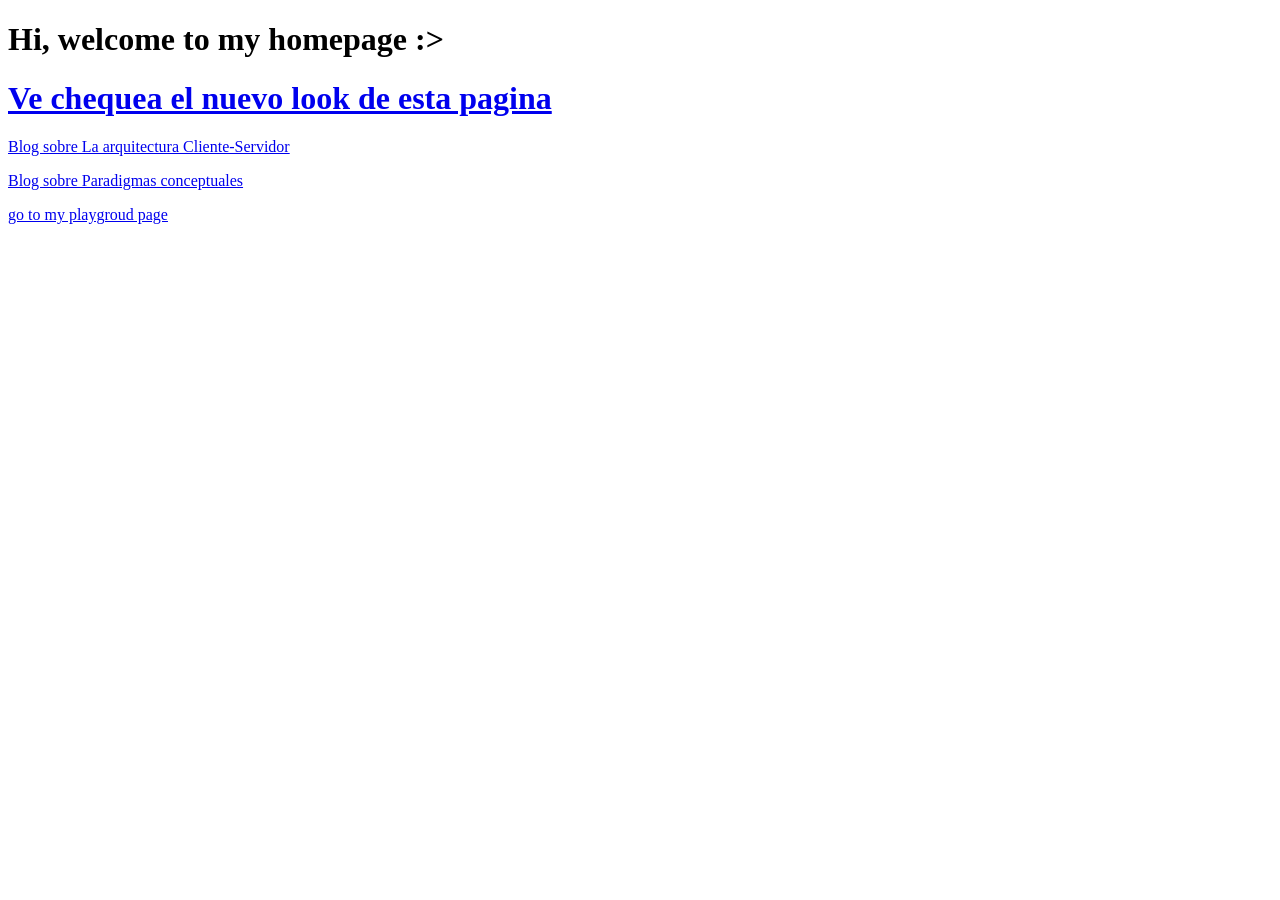
<file: index.html>
<!DOCTYPE html>
<html lang="en">

<head>
  <meta charset="utf-8" />

  <title>Oshiro's Home page</title>
  <meta name="description" content="A page for thing I want out of my system" />
  <meta name="author" content="OrihsoArika (Ramses Cordero)" />

  <!-- Tailwind CSS via CDN -->
  <!-- <script src="https://cdn.tailwindcss.com"></script> -->
</head>

<body>
  <div class="rounded-lg items-center p-5 m-2 bg-orange-500">
    <h1 class="text-9x1">
      <b>Hi, welcome to my homepage :></b>
    </h1>
    <h1>
      <a class="underline hover:text-blue-300 text-blue-700" href="./TestPage.html">
        Ve chequea el nuevo look de esta pagina
      </a>
    </h1>
    <p>
      <a class="underline hover:text-blue-300 text-blue-700" href="src/arquitectura-cliente-servidor/index.html">
        Blog sobre La arquitectura Cliente-Servidor
      </a>
    </p>
    <p>
      <a class="underline hover:text-blue-300 text-blue-700" href="src/blog-paradigmas-conceptuales/index.html">
        Blog sobre Paradigmas conceptuales
      </a>
    </p>
    <p>
      <a class="underline hover:text-blue-300 text-blue-700" href="src/hose/nosecomollamarlo.html">
        go to my playgroud page
      </a>
    </p>
  </div>
</body>

</html>
</file>
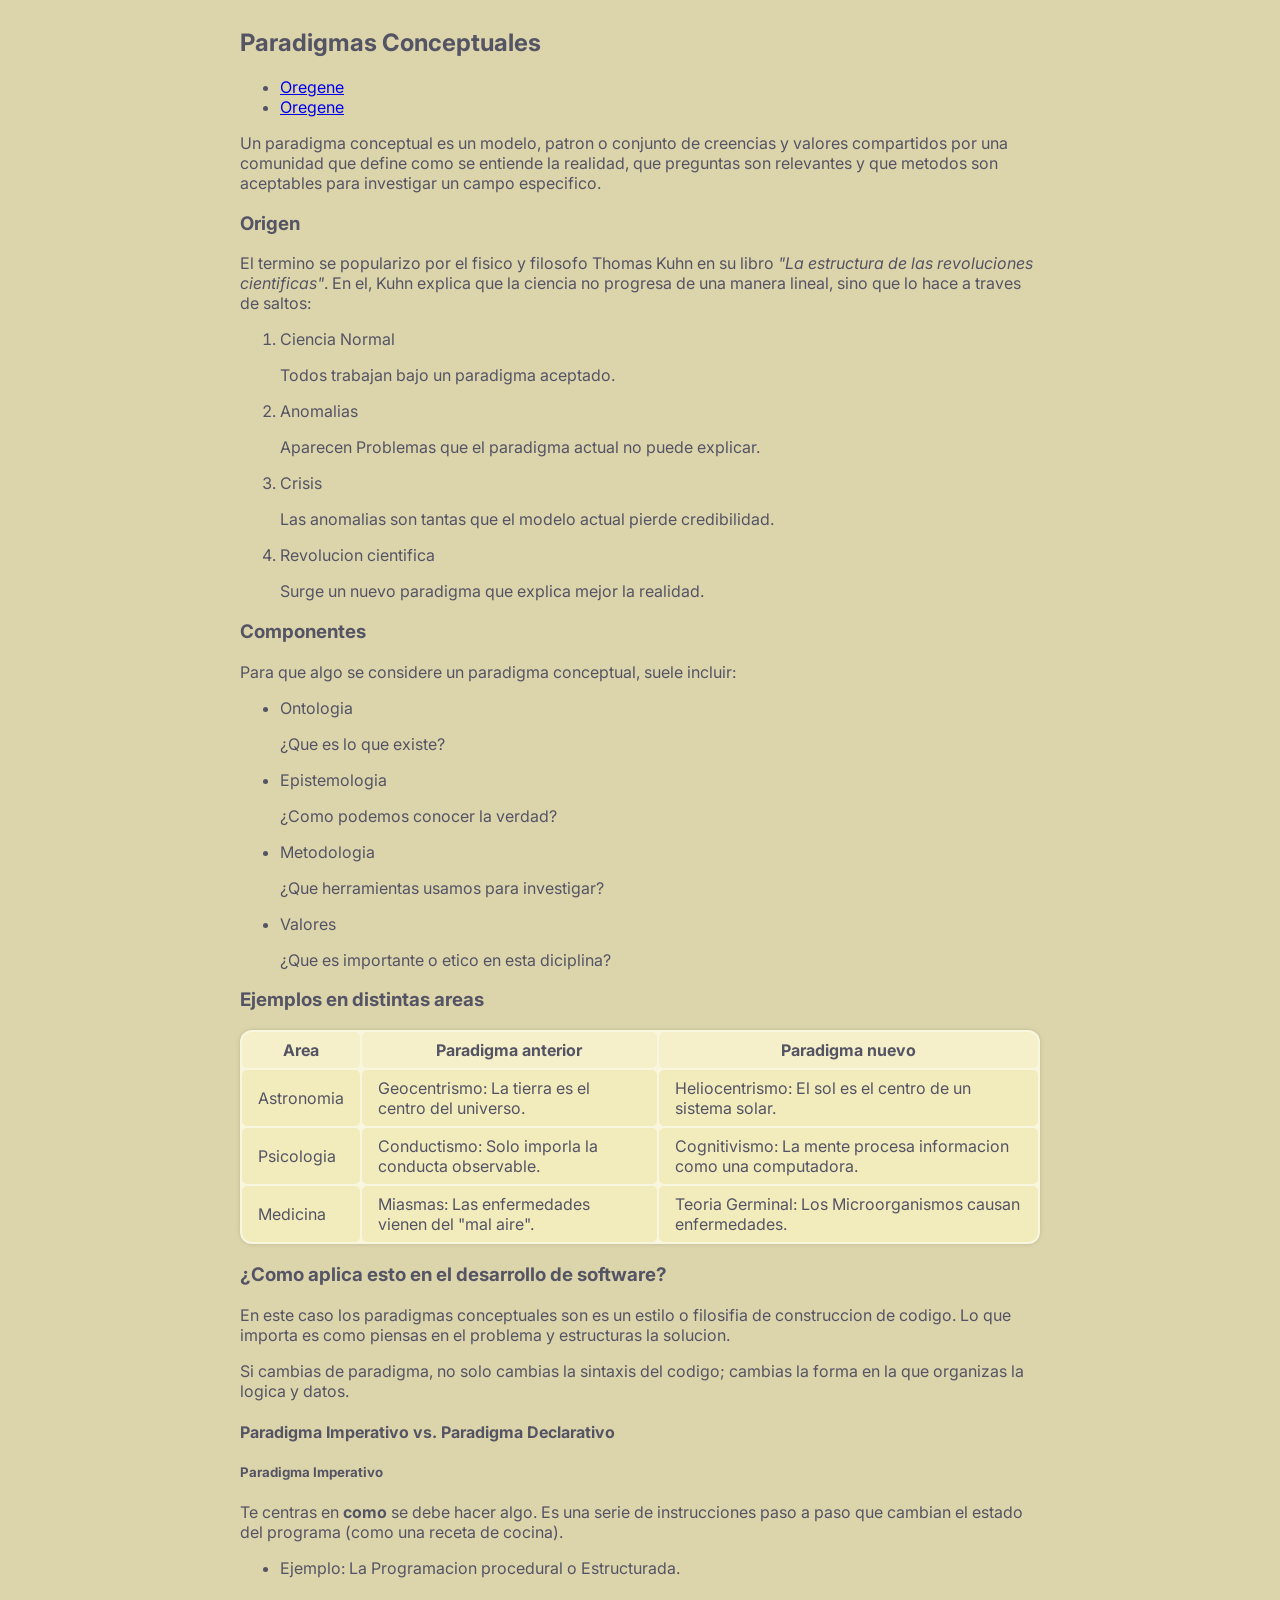
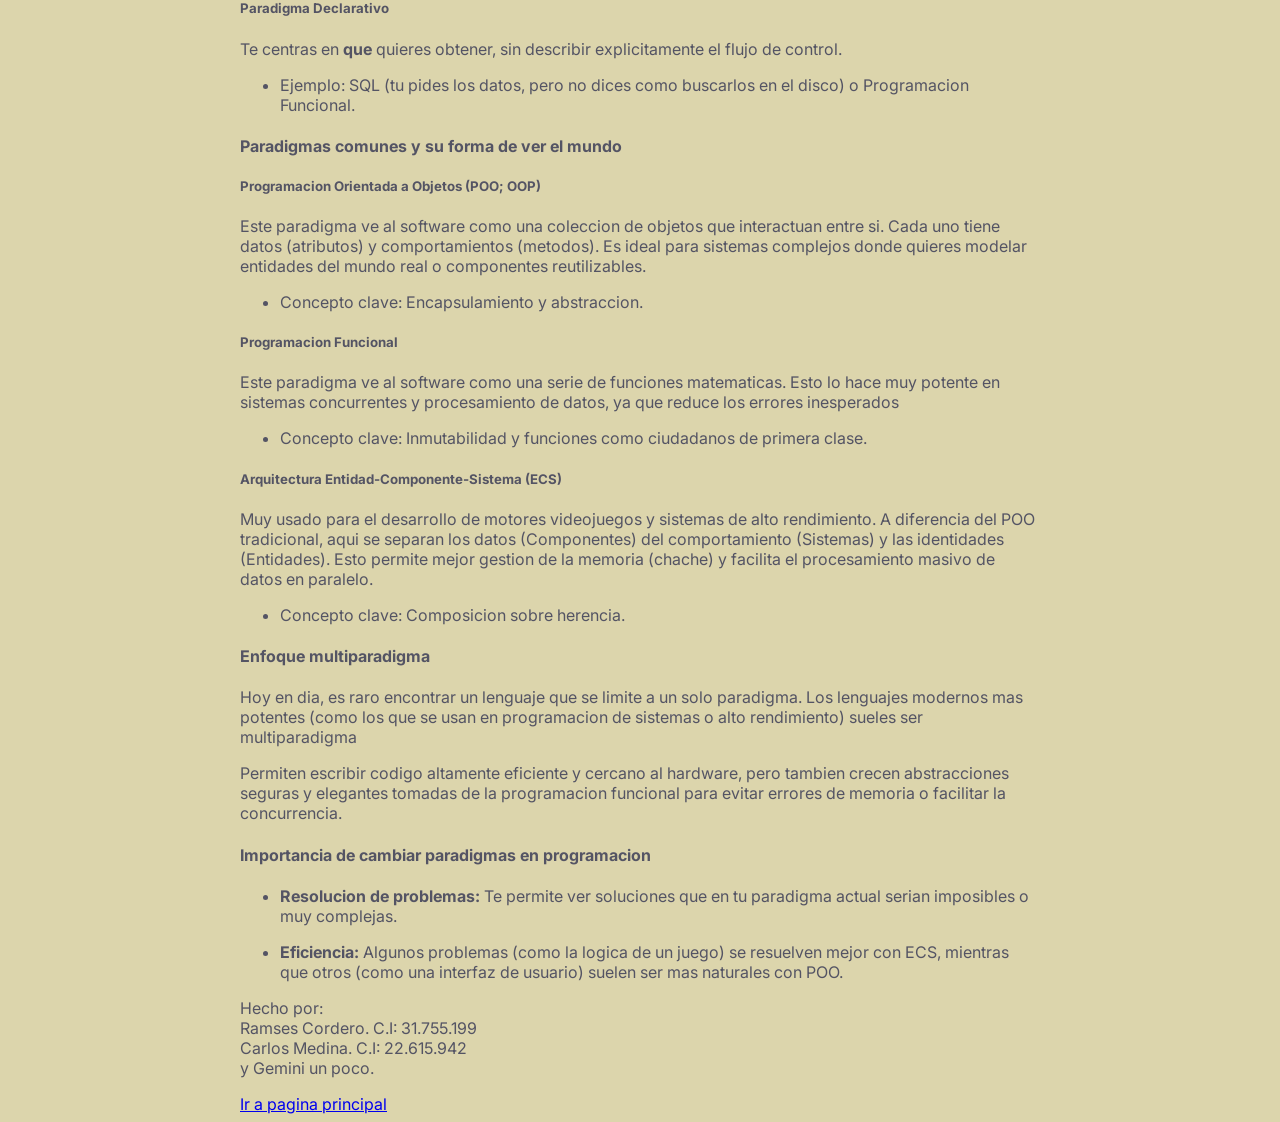
<file: src/blog-paradigmas-conceptuales/index.html>
<!DOCTYPE html>
<html>

<head>
  <meta charset="UTF-8">
  <meta name="viewport" content="width=device-width, initial-scale=1.0">
  <link rel="stylesheet" href="./style.css">
  <link rel="icon" type="image/jpeg" sizes="32x32" href="/favicon-32x32.jpg">
  <title>Paradigmas Comceptuales</title>
</head>

<body>
  <div class="container">
    <article>
    <h2>Paradigmas Conceptuales</h2>
      <ul class="TOC">
        <li><a href="#Origen">Oregene</a></li>
        <li><a href="#Origen">Oregene</a></li>
      </ul>
      <p>
        Un paradigma conceptual es un modelo, patron o conjunto de creencias
        y valores compartidos por una comunidad que define como se entiende
        la realidad, que preguntas son relevantes y que metodos son aceptables
        para investigar un campo especifico.
      </p>

      <section>
      <h3 id="Origen">Origen</h3>
        <p>
          El termino se popularizo por el fisico y filosofo Thomas Kuhn
          en su libro <i>"La estructura de las revoluciones cientificas"</i>.
          En el, Kuhn explica que la ciencia no progresa de una manera lineal,
          sino que lo hace a traves de saltos:
        </p>

        <ol>
          <li>Ciencia Normal</li>
          <p>
            Todos trabajan bajo un paradigma aceptado.
          </p>
          <li>Anomalias</li>
          <p>
            Aparecen Problemas que el paradigma actual no puede explicar.
          </p>
          <li>Crisis</li>
          <p>
            Las anomalias son tantas que el modelo actual pierde credibilidad.
          </p>
          <li>Revolucion cientifica</li>
          <p>
            Surge un nuevo paradigma que explica mejor la realidad.
          </p>
        </ol>

      </section> <!-- Origen <h3> -->

      <section>
      <h3 id="Componentes">Componentes</h3>

        <p>Para que algo se considere un paradigma conceptual, suele incluir:</p>
        <ul>
          <li>Ontologia</li>
          <p>
            ¿Que es lo que existe?
          </p>
          <li>Epistemologia</li>
          <p>
            ¿Como podemos conocer la verdad?
          </p>
          <li>Metodologia</li>
          <p>
            ¿Que herramientas usamos para investigar?
          </p>
          <li>Valores</li>
          <p>
            ¿Que es importante o etico en esta diciplina?
          </p>
        </ul>

      </section> <!-- Componentes <h3> -->

      <section>
      <h3 id="EjemplosAreasDistintas">Ejemplos en distintas areas</h3>
        <table>
          <tr>
            <th>Area</th>
            <th>Paradigma anterior</th>
            <th>Paradigma nuevo</th>
          </tr>
          <tr>
            <td>Astronomia</td>
            <td>Geocentrismo: La tierra es el centro del universo.</td>
            <td>Heliocentrismo: El sol es el centro de un sistema solar.</td>
          </tr>
          <tr>
            <td>Psicologia</td>
            <td>Conductismo: Solo imporla la conducta observable.</td>
            <td>Cognitivismo: La mente procesa informacion como una computadora.</td>
          </tr>
          <tr>
            <td class="first-last">Medicina</td>
            <td>Miasmas: Las enfermedades vienen del "mal aire".</td>
            <td class="last-last">Teoria Germinal: Los Microorganismos causan enfermedades.</td>
          </tr>
        </table>
      </section> <!-- Ejemplos en distintas areas <h3> -->

      <section>
      <h3 id="AplicEnSoftwareDev">¿Como aplica esto en el desarrollo de software?</h3>
        <p>
          En este caso los paradigmas conceptuales son es un estilo o filosifia de
          construccion de codigo. Lo que importa es como piensas en el problema y
          estructuras la solucion.
        </p>
        <p>
          Si cambias de paradigma, no solo cambias la sintaxis del codigo; cambias la
          forma en la que organizas la logica y datos.
        </p>

        <section>
        <h4>Paradigma Imperativo vs. Paradigma Declarativo</h4>

          <section>
          <h5>Paradigma Imperativo</h5>
            <p>
              Te centras en <b>como</b> se debe hacer algo. Es una serie de instrucciones paso
              a paso que cambian el estado del programa (como una receta de cocina).
            <ul>
              <li>
                Ejemplo: La Programacion procedural o Estructurada.
              </li>
            </ul>
            </p>
          </section>

          <section>
          <h5>Paradigma Declarativo</h5>
            <p>
              Te centras en <b>que</b> quieres obtener, sin describir explicitamente el flujo
              de control.
            <ul>
              <li>
                Ejemplo: SQL (tu pides los datos, pero no dices como buscarlos en
                el disco) o Programacion Funcional.
              </li>
            </ul>
            </p>
          </section>
        </section>

        <section>
        <h4>Paradigmas comunes y su forma de ver el mundo</h4>
          <section>
          <h5>Programacion Orientada a Objetos (POO; OOP)</h5>
            <p>
              Este paradigma ve al software como una coleccion de objetos que
              interactuan entre si. Cada uno tiene datos (atributos) y
              comportamientos (metodos). Es ideal para sistemas complejos donde
              quieres modelar entidades del mundo real o componentes reutilizables.
            <ul>
              <li>
                Concepto clave: Encapsulamiento y abstraccion.
              </li>
            </ul>
            </p>

            <section>
            <h5>Programacion Funcional</h5>
              <p>
                Este paradigma ve al software como una serie de funciones matematicas.
                Esto lo hace muy potente en sistemas concurrentes y procesamiento de
                datos, ya que reduce los errores inesperados
              <ul>
                <li>
                  Concepto clave: Inmutabilidad y funciones como ciudadanos de primera clase.
                </li>
              </ul>
              </p>
            </section>

            <section>
            <h5>Arquitectura Entidad-Componente-Sistema (ECS)</h5>
              <p>
                Muy usado para el desarrollo de motores videojuegos y sistemas de alto rendimiento.
                A diferencia del POO tradicional, aqui se separan los datos (Componentes) del
                comportamiento (Sistemas) y las identidades (Entidades). Esto permite mejor gestion
                de la memoria (chache) y facilita el procesamiento masivo de datos en paralelo.
              <ul>
                <li>
                  Concepto clave: Composicion sobre herencia.
                </li>
              </ul>
              </p>
            </section> <!-- h5 -->
          </section>

          <section>
          <h4>Enfoque multiparadigma</h4>
            <p>
              Hoy en dia, es raro encontrar un lenguaje que se limite a un solo paradigma.
              Los lenguajes modernos mas potentes (como los que se usan en programacion de
              sistemas o alto rendimiento) sueles ser multiparadigma
            </p>
            <p>
              Permiten escribir codigo altamente eficiente y cercano al hardware, pero
              tambien crecen abstracciones seguras y elegantes tomadas de la programacion
              funcional para evitar errores de memoria o facilitar la concurrencia.
            </p>
          </section>

          <section>
          <h4>Importancia de cambiar paradigmas en programacion</h4>
            <ul>
              <li>
                <b>Resolucion de problemas:</b> Te permite ver soluciones que en tu paradigma
                actual serian imposibles o muy complejas.
              </li>
              <p></p>
              <li>
                <b>Eficiencia:</b> Algunos problemas (como la logica de un juego) se resuelven
                mejor con ECS, mientras que otros (como una interfaz de usuario) suelen
                ser mas naturales con POO.
              </li>
            </ul>
          </section>
        </section>
      </article> <!-- Paradigmas Conceptuales <h2> -->
  </div>
  <footer>
    <p>
      Hecho por:<br />
      Ramses Cordero. C.I: 31.755.199<br />
      Carlos Medina. C.I: 22.615.942<br />
      y Gemini un poco.
      </p>
    <a href="https://orihsoarika.github.io">Ir a pagina principal</a>
  </footer>
</body>

</html>
</file>
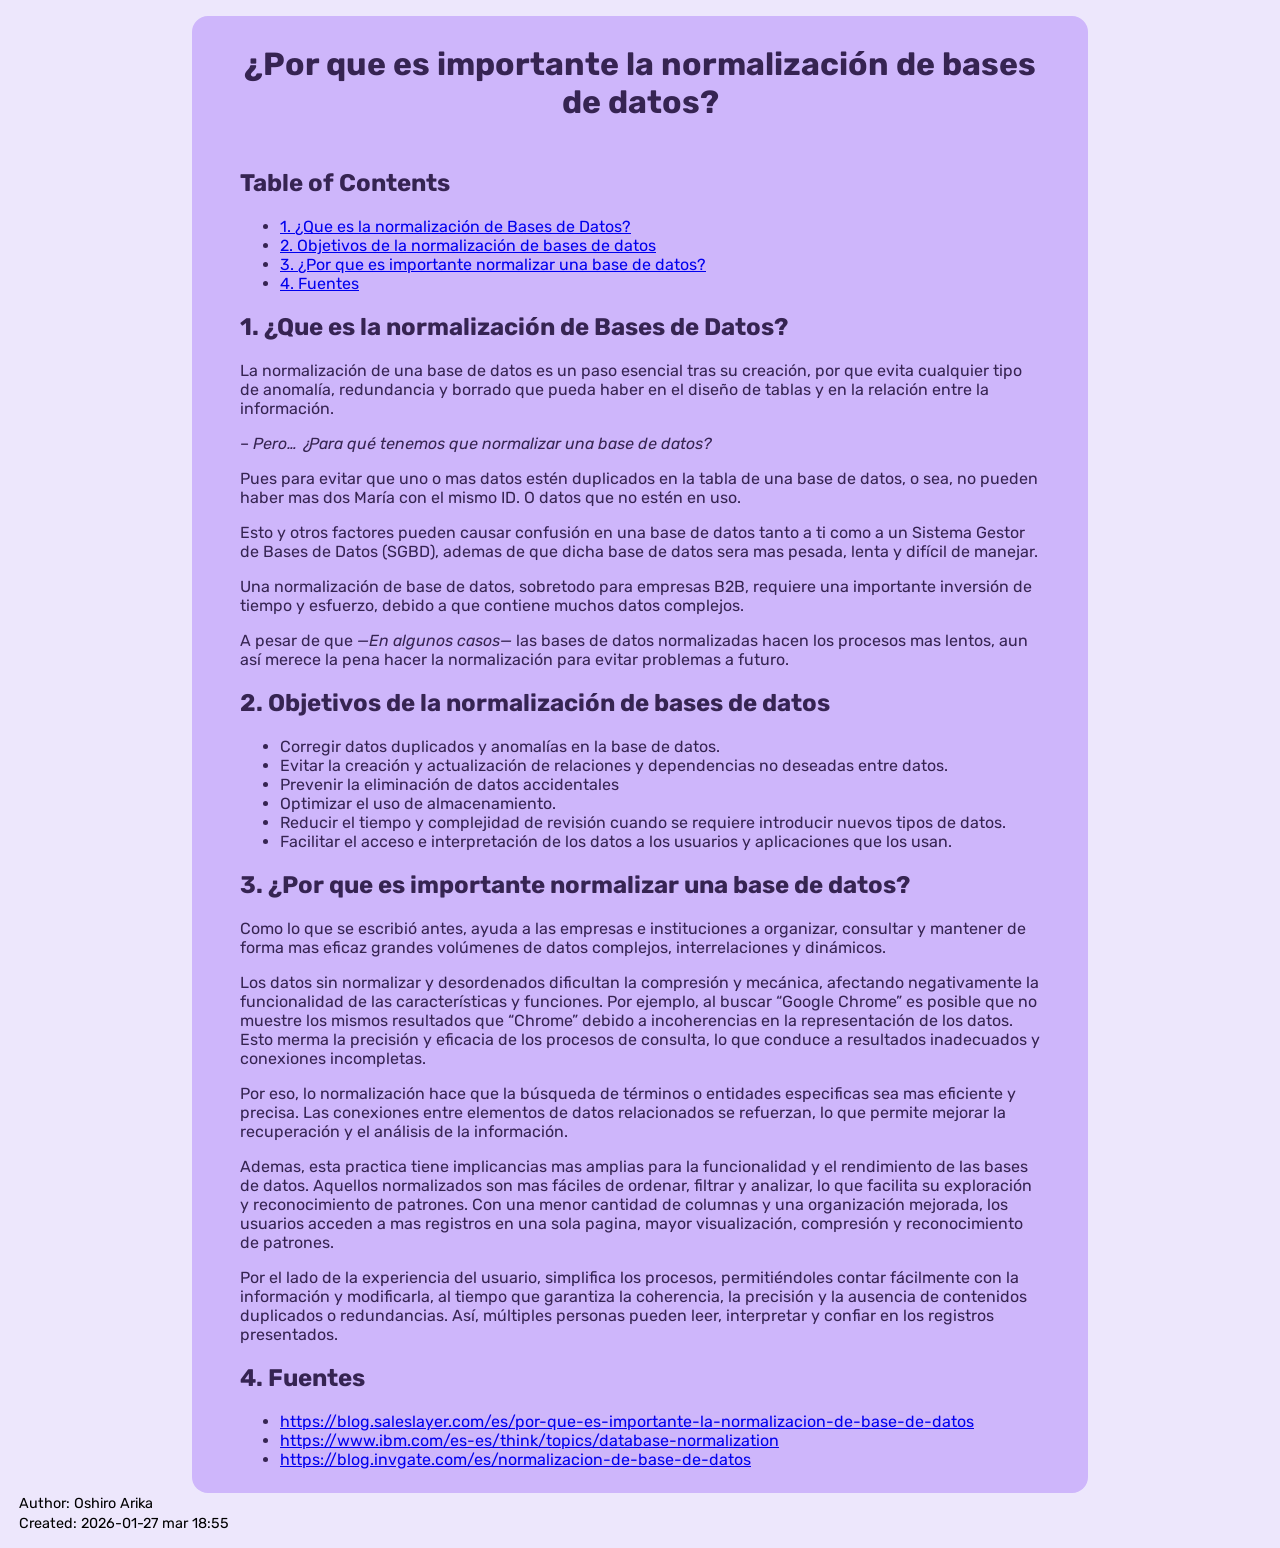
<file: src/per-bdd-2026/justificacion-de-normalizacion/index.html>
<?xml version="1.0" encoding="utf-8"?>
<!DOCTYPE html PUBLIC "-//W3C//DTD XHTML 1.0 Strict//EN"
"http://www.w3.org/TR/xhtml1/DTD/xhtml1-strict.dtd">
<html xmlns="http://www.w3.org/1999/xhtml" lang="en" xml:lang="en">
<head>
<!-- 2026-01-27 mar 18:55 -->
<meta http-equiv="Content-Type" content="text/html;charset=utf-8" />
<meta name="viewport" content="width=device-width, initial-scale=1" />
<title>¿Por que es importante la normalización de bases de datos?</title>
<meta name="author" content="Oshiro Arika" />
<meta name="generator" content="Org Mode" />
<style type="text/css">
  #content { max-width: 60em; margin: auto; }
  .title  { text-align: center;
             margin-bottom: .2em; }
  .subtitle { text-align: center;
              font-size: medium;
              font-weight: bold;
              margin-top:0; }
  .todo   { font-family: monospace; color: red; }
  .done   { font-family: monospace; color: green; }
  .priority { font-family: monospace; color: orange; }
  .tag    { background-color: #eee; font-family: monospace;
            padding: 2px; font-size: 80%; font-weight: normal; }
  .timestamp { color: #bebebe; }
  .timestamp-kwd { color: #5f9ea0; }
  .org-right  { margin-left: auto; margin-right: 0px;  text-align: right; }
  .org-left   { margin-left: 0px;  margin-right: auto; text-align: left; }
  .org-center { margin-left: auto; margin-right: auto; text-align: center; }
  .underline { text-decoration: underline; }
  #postamble p, #preamble p { font-size: 90%; margin: .2em; }
  p.verse { margin-left: 3%; }
  pre {
    border: 1px solid #e6e6e6;
    border-radius: 3px;
    background-color: #f2f2f2;
    padding: 8pt;
    font-family: monospace;
    overflow: auto;
    margin: 1.2em;
  }
  pre.src {
    position: relative;
    overflow: auto;
  }
  pre.src:before {
    display: none;
    position: absolute;
    top: -8px;
    right: 12px;
    padding: 3px;
    color: #555;
    background-color: #f2f2f299;
  }
  pre.src:hover:before { display: inline; margin-top: 14px;}
  /* Languages per Org manual */
  pre.src-asymptote:before { content: 'Asymptote'; }
  pre.src-awk:before { content: 'Awk'; }
  pre.src-authinfo::before { content: 'Authinfo'; }
  pre.src-C:before { content: 'C'; }
  /* pre.src-C++ doesn't work in CSS */
  pre.src-clojure:before { content: 'Clojure'; }
  pre.src-css:before { content: 'CSS'; }
  pre.src-D:before { content: 'D'; }
  pre.src-ditaa:before { content: 'ditaa'; }
  pre.src-dot:before { content: 'Graphviz'; }
  pre.src-calc:before { content: 'Emacs Calc'; }
  pre.src-emacs-lisp:before { content: 'Emacs Lisp'; }
  pre.src-fortran:before { content: 'Fortran'; }
  pre.src-gnuplot:before { content: 'gnuplot'; }
  pre.src-haskell:before { content: 'Haskell'; }
  pre.src-hledger:before { content: 'hledger'; }
  pre.src-java:before { content: 'Java'; }
  pre.src-js:before { content: 'Javascript'; }
  pre.src-latex:before { content: 'LaTeX'; }
  pre.src-ledger:before { content: 'Ledger'; }
  pre.src-lisp:before { content: 'Lisp'; }
  pre.src-lilypond:before { content: 'Lilypond'; }
  pre.src-lua:before { content: 'Lua'; }
  pre.src-matlab:before { content: 'MATLAB'; }
  pre.src-mscgen:before { content: 'Mscgen'; }
  pre.src-ocaml:before { content: 'Objective Caml'; }
  pre.src-octave:before { content: 'Octave'; }
  pre.src-org:before { content: 'Org mode'; }
  pre.src-oz:before { content: 'OZ'; }
  pre.src-plantuml:before { content: 'Plantuml'; }
  pre.src-processing:before { content: 'Processing.js'; }
  pre.src-python:before { content: 'Python'; }
  pre.src-R:before { content: 'R'; }
  pre.src-ruby:before { content: 'Ruby'; }
  pre.src-sass:before { content: 'Sass'; }
  pre.src-scheme:before { content: 'Scheme'; }
  pre.src-screen:before { content: 'Gnu Screen'; }
  pre.src-sed:before { content: 'Sed'; }
  pre.src-sh:before { content: 'shell'; }
  pre.src-sql:before { content: 'SQL'; }
  pre.src-sqlite:before { content: 'SQLite'; }
  /* additional languages in org.el's org-babel-load-languages alist */
  pre.src-forth:before { content: 'Forth'; }
  pre.src-io:before { content: 'IO'; }
  pre.src-J:before { content: 'J'; }
  pre.src-makefile:before { content: 'Makefile'; }
  pre.src-maxima:before { content: 'Maxima'; }
  pre.src-perl:before { content: 'Perl'; }
  pre.src-picolisp:before { content: 'Pico Lisp'; }
  pre.src-scala:before { content: 'Scala'; }
  pre.src-shell:before { content: 'Shell Script'; }
  pre.src-ebnf2ps:before { content: 'ebfn2ps'; }
  /* additional language identifiers per "defun org-babel-execute"
       in ob-*.el */
  pre.src-cpp:before  { content: 'C++'; }
  pre.src-abc:before  { content: 'ABC'; }
  pre.src-coq:before  { content: 'Coq'; }
  pre.src-groovy:before  { content: 'Groovy'; }
  /* additional language identifiers from org-babel-shell-names in
     ob-shell.el: ob-shell is the only babel language using a lambda to put
     the execution function name together. */
  pre.src-bash:before  { content: 'bash'; }
  pre.src-csh:before  { content: 'csh'; }
  pre.src-ash:before  { content: 'ash'; }
  pre.src-dash:before  { content: 'dash'; }
  pre.src-ksh:before  { content: 'ksh'; }
  pre.src-mksh:before  { content: 'mksh'; }
  pre.src-posh:before  { content: 'posh'; }
  /* Additional Emacs modes also supported by the LaTeX listings package */
  pre.src-ada:before { content: 'Ada'; }
  pre.src-asm:before { content: 'Assembler'; }
  pre.src-caml:before { content: 'Caml'; }
  pre.src-delphi:before { content: 'Delphi'; }
  pre.src-html:before { content: 'HTML'; }
  pre.src-idl:before { content: 'IDL'; }
  pre.src-mercury:before { content: 'Mercury'; }
  pre.src-metapost:before { content: 'MetaPost'; }
  pre.src-modula-2:before { content: 'Modula-2'; }
  pre.src-pascal:before { content: 'Pascal'; }
  pre.src-ps:before { content: 'PostScript'; }
  pre.src-prolog:before { content: 'Prolog'; }
  pre.src-simula:before { content: 'Simula'; }
  pre.src-tcl:before { content: 'tcl'; }
  pre.src-tex:before { content: 'TeX'; }
  pre.src-plain-tex:before { content: 'Plain TeX'; }
  pre.src-verilog:before { content: 'Verilog'; }
  pre.src-vhdl:before { content: 'VHDL'; }
  pre.src-xml:before { content: 'XML'; }
  pre.src-nxml:before { content: 'XML'; }
  /* add a generic configuration mode; LaTeX export needs an additional
     (add-to-list 'org-latex-listings-langs '(conf " ")) in .emacs */
  pre.src-conf:before { content: 'Configuration File'; }

  table { border-collapse:collapse; }
  caption.t-above { caption-side: top; }
  caption.t-bottom { caption-side: bottom; }
  td, th { vertical-align:top;  }
  th.org-right  { text-align: center;  }
  th.org-left   { text-align: center;   }
  th.org-center { text-align: center; }
  td.org-right  { text-align: right;  }
  td.org-left   { text-align: left;   }
  td.org-center { text-align: center; }
  dt { font-weight: bold; }
  .footpara { display: inline; }
  .footdef  { margin-bottom: 1em; }
  .figure { padding: 1em; }
  .figure p { text-align: center; }
  .equation-container {
    display: table;
    text-align: center;
    width: 100%;
  }
  .equation {
    vertical-align: middle;
  }
  .equation-label {
    display: table-cell;
    text-align: right;
    vertical-align: middle;
  }
  .inlinetask {
    padding: 10px;
    border: 2px solid gray;
    margin: 10px;
    background: #ffffcc;
  }
  #org-div-home-and-up
   { text-align: right; font-size: 70%; white-space: nowrap; }
  textarea { overflow-x: auto; }
  .linenr { font-size: smaller }
  .code-highlighted { background-color: #ffff00; }
  .org-info-js_info-navigation { border-style: none; }
  #org-info-js_console-label
    { font-size: 10px; font-weight: bold; white-space: nowrap; }
  .org-info-js_search-highlight
    { background-color: #ffff00; color: #000000; font-weight: bold; }
  .org-svg { }
</style>
<script src="./main.js"></script> <link rel="stylesheet" type="text/css" href="./style.css"/>
</head>
<body>
<div id="content" class="content">
<h1 class="title">¿Por que es importante la normalización de bases de datos?</h1>
<div id="table-of-contents" role="doc-toc">
<h2>Table of Contents</h2>
<div id="text-table-of-contents" role="doc-toc">
<ul>
<li><a href="#org3caaac8">1. ¿Que es la normalización de Bases de Datos?</a></li>
<li><a href="#org923b93d">2. Objetivos de la normalización de bases de datos</a></li>
<li><a href="#orgf0b976f">3. ¿Por que es importante normalizar una base de datos?</a></li>
<li><a href="#org2b02d33">4. Fuentes</a></li>
</ul>
</div>
</div>
<div id="outline-container-org3caaac8" class="outline-2">
<h2 id="org3caaac8"><span class="section-number-2">1.</span> ¿Que es la normalización de Bases de Datos?</h2>
<div class="outline-text-2" id="text-1">
<p>
La normalización de una base de datos es un paso esencial tras su creación, por que evita cualquier tipo de anomalía, redundancia y borrado que pueda haber en el diseño de tablas y en la relación entre la información.
</p>

<p>
– <i>Pero&#x2026; ¿Para qué tenemos que normalizar una base de datos?</i>
</p>

<p>
Pues para evitar que uno o mas datos estén duplicados en la tabla de una base de datos, o sea, no pueden haber mas dos María con el mismo ID. O datos que no estén en uso.
</p>

<p>
Esto y otros factores pueden causar confusión en una base de datos tanto a ti como a un Sistema Gestor de Bases de Datos (SGBD), ademas de que dicha base de datos sera mas pesada, lenta y difícil de manejar.
</p>

<p>
Una normalización de base de datos, sobretodo para empresas B2B, requiere una importante inversión de tiempo y esfuerzo, debido a que contiene muchos datos complejos.
</p>

<p>
A pesar de que <i>—En algunos casos—</i> las bases de datos normalizadas hacen los procesos mas lentos, aun así merece la pena hacer la normalización para evitar problemas a futuro.
</p>
</div>
</div>
<div id="outline-container-org923b93d" class="outline-2">
<h2 id="org923b93d"><span class="section-number-2">2.</span> Objetivos de la normalización de bases de datos</h2>
<div class="outline-text-2" id="text-2">
<ul class="org-ul">
<li>Corregir datos duplicados y anomalías en la base de datos.</li>
<li>Evitar la creación y actualización de relaciones y dependencias no deseadas entre datos.</li>
<li>Prevenir la eliminación de datos accidentales</li>
<li>Optimizar el uso de almacenamiento.</li>
<li>Reducir el tiempo y complejidad de revisión cuando se requiere introducir nuevos tipos de datos.</li>
<li>Facilitar el acceso e interpretación de los datos a los usuarios y aplicaciones que los usan.</li>
</ul>
</div>
</div>
<div id="outline-container-orgf0b976f" class="outline-2">
<h2 id="orgf0b976f"><span class="section-number-2">3.</span> ¿Por que es importante normalizar una base de datos?</h2>
<div class="outline-text-2" id="text-3">
<p>
Como lo que se escribió antes, ayuda a las empresas e instituciones a organizar, consultar y mantener de forma mas eficaz grandes volúmenes de datos complejos, interrelaciones y dinámicos.
</p>

<p>
Los datos sin normalizar y desordenados dificultan la compresión y mecánica, afectando negativamente la funcionalidad de las características y funciones.  Por ejemplo, al buscar &ldquo;Google Chrome&rdquo; es posible que no muestre los mismos resultados que &ldquo;Chrome&rdquo; debido a incoherencias en la representación de los datos.  Esto merma la precisión y eficacia de los procesos de consulta, lo que conduce a resultados inadecuados y conexiones incompletas.
</p>

<p>
Por eso, lo normalización hace que la búsqueda de términos o entidades especificas sea mas eficiente y precisa.  Las conexiones entre elementos de datos relacionados se refuerzan, lo que permite mejorar la recuperación y el análisis de la información.
</p>

<p>
Ademas, esta practica tiene implicancias mas amplias para la funcionalidad y el rendimiento de las bases de datos.  Aquellos normalizados son mas fáciles de ordenar, filtrar y analizar, lo que facilita su exploración y reconocimiento de patrones.  Con una menor cantidad de columnas y una organización mejorada, los usuarios acceden a mas registros en una sola pagina, mayor visualización, compresión y reconocimiento de patrones.
</p>

<p>
Por el lado de la experiencia del usuario, simplifica los procesos, permitiéndoles contar fácilmente con la información y modificarla, al tiempo que garantiza la coherencia, la precisión y la ausencia de contenidos duplicados o redundancias.  Así, múltiples personas pueden leer, interpretar y confiar en los registros presentados.
</p>
</div>
</div>
<div id="outline-container-org2b02d33" class="outline-2">
<h2 id="org2b02d33"><span class="section-number-2">4.</span> Fuentes</h2>
<div class="outline-text-2" id="text-4">
<ul class="org-ul">
<li><a href="https://blog.saleslayer.com/es/por-que-es-importante-la-normalizacion-de-base-de-datos">https://blog.saleslayer.com/es/por-que-es-importante-la-normalizacion-de-base-de-datos</a></li>
<li><a href="https://www.ibm.com/es-es/think/topics/database-normalization">https://www.ibm.com/es-es/think/topics/database-normalization</a></li>
<li><a href="https://blog.invgate.com/es/normalizacion-de-base-de-datos">https://blog.invgate.com/es/normalizacion-de-base-de-datos</a></li>
</ul>
</div>
</div>
</div>
<div id="postamble" class="status">
<p class="author">Author: Oshiro Arika</p>
<p class="date">Created: 2026-01-27 mar 18:55</p>
</div>
</body>
</html>
</file>
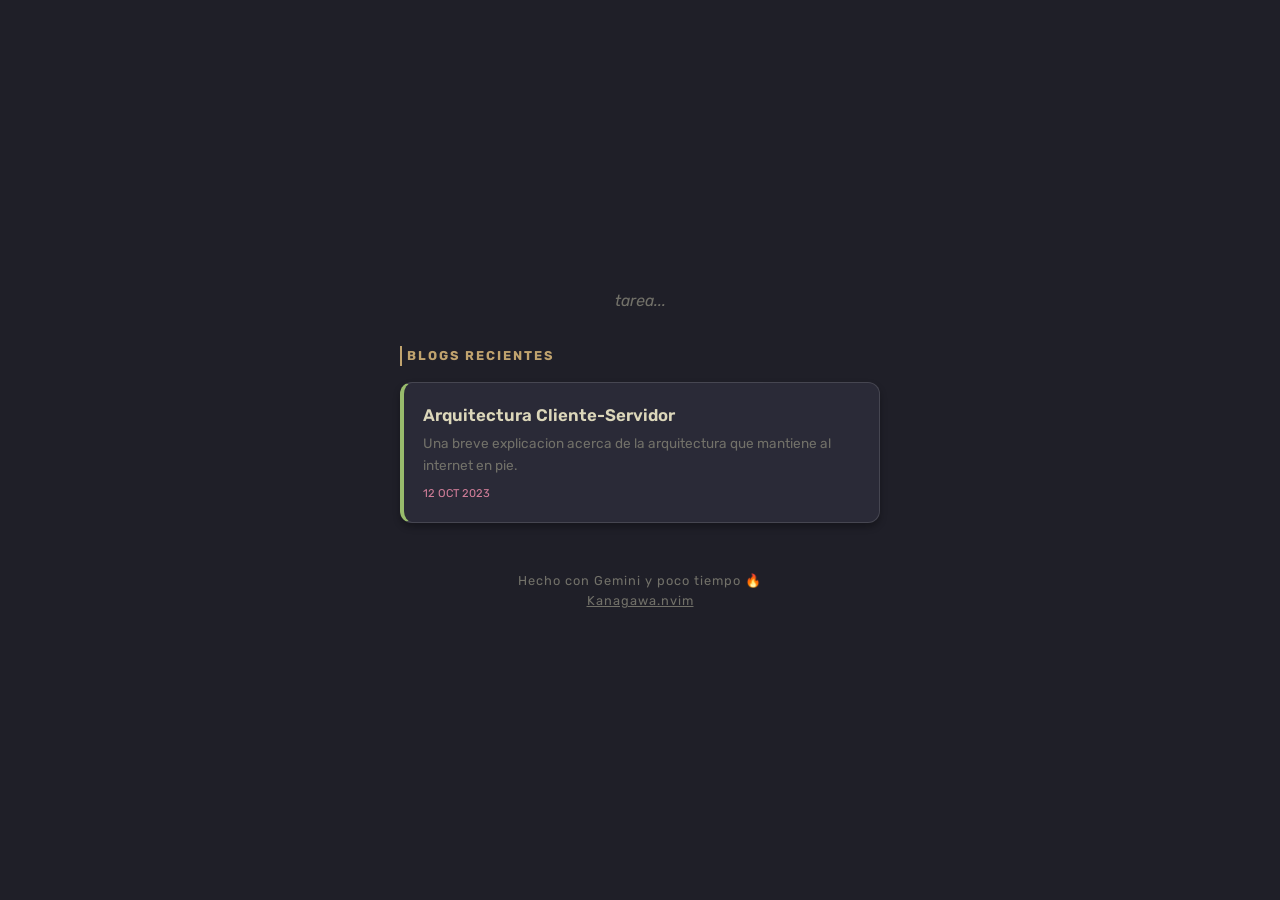
<file: TestPage.html>
<!DOCTYPE html>
<html lang="es">
<head>
  <meta charset="UTF-8">
  <meta name="viewport" content="width=device-width, initial-scale=1.0">
  <link rel="stylesheet" href="style.css">
  <title>Personal Page</title>
</head>
<body>
  <div class="container">
    <p class="bio">tarea...</p>

    <h2 class="section-title">Blogs Recientes</h2>
    <input type="checkbox" id="iframe-trigger" />
    <div class="list-container" id="blog-list">
      <a class="item-card blog-item" href="./src/blog-para-paradigmas/index.html">
      <span class="item-title">Arquitectura Cliente-Servidor</span>
      <span class="item-desc">Una breve explicacion acerca de la arquitectura que mantiene al internet en pie.</span>
      <span class="item-date">12 Oct 2023</span>
      </a>
    </div>

    <footer>
      Hecho con Gemini y poco tiempo 🔥<br />
      <a href="https://github.com/rebelot/kanagawa.nvim" class="colorscheme-link">Kanagawa.nvim</a>
    </footer>

  </div>

</body>
</html>
</file>
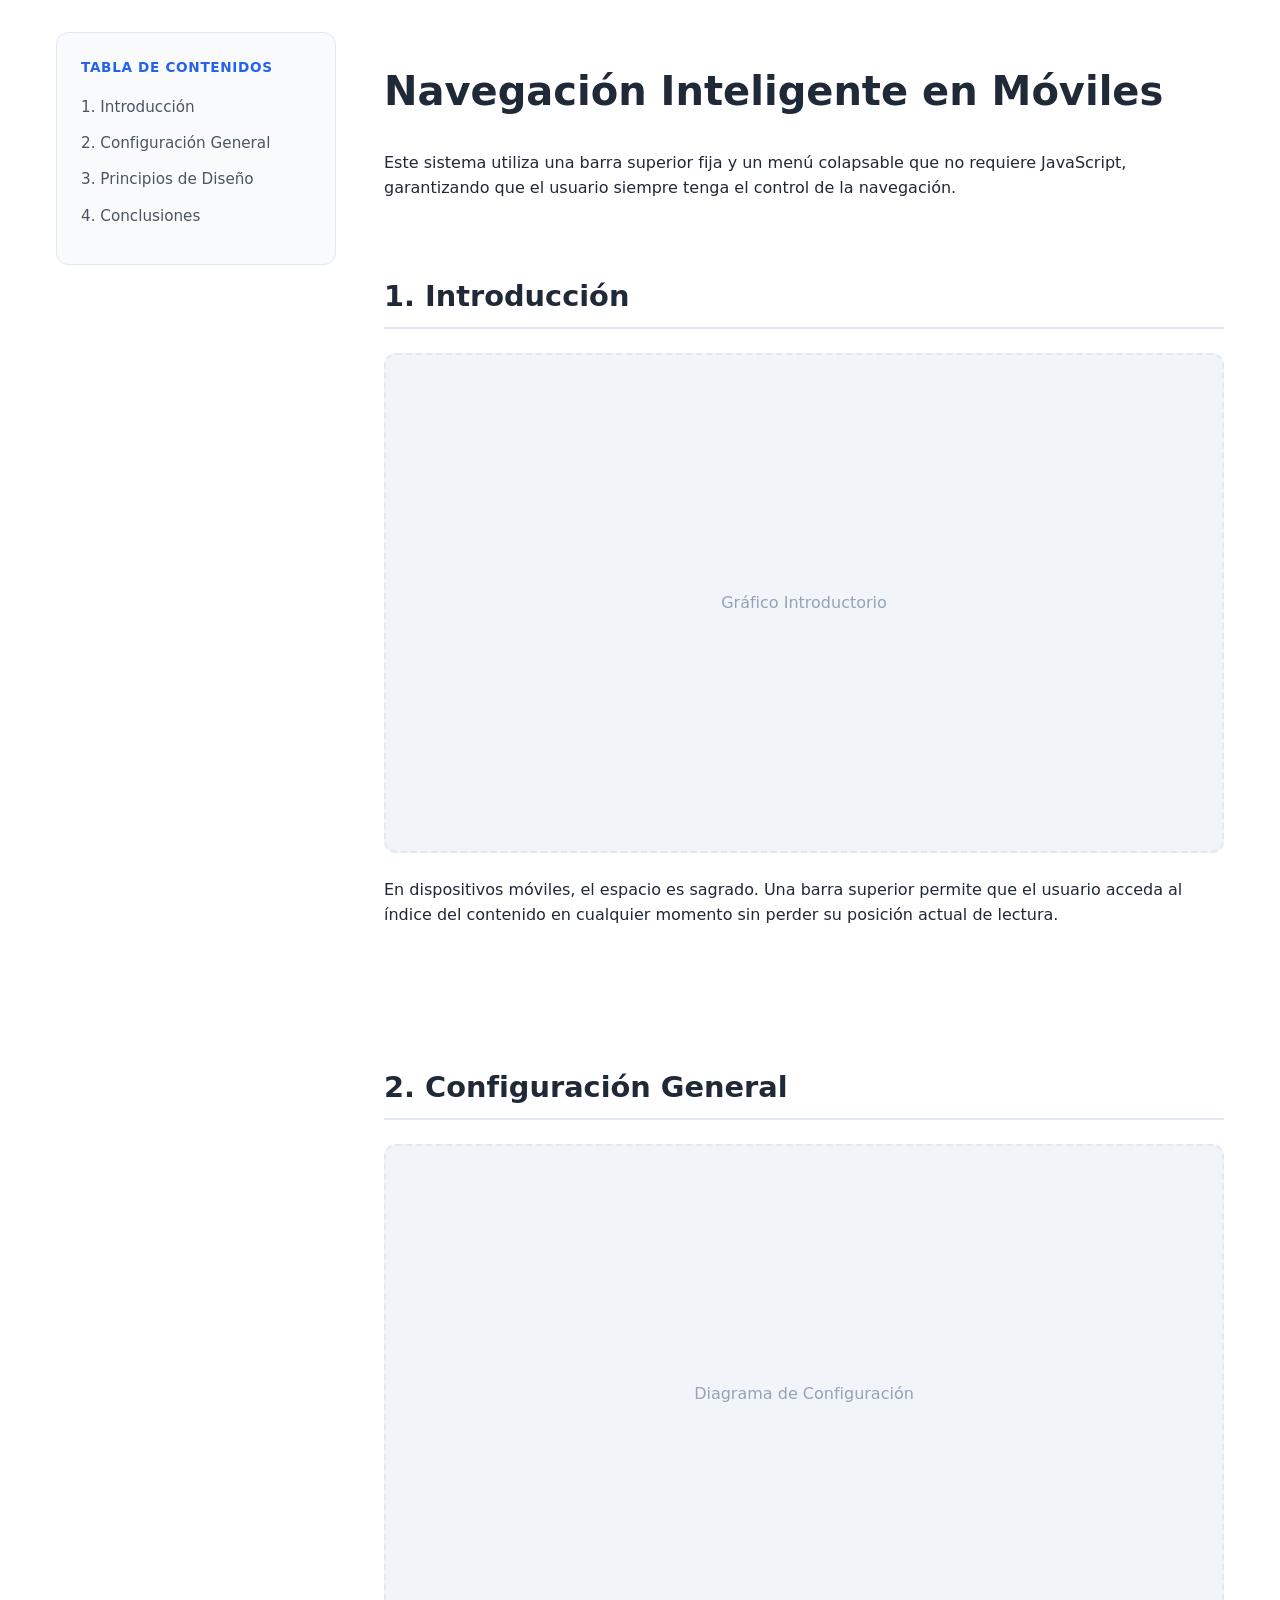
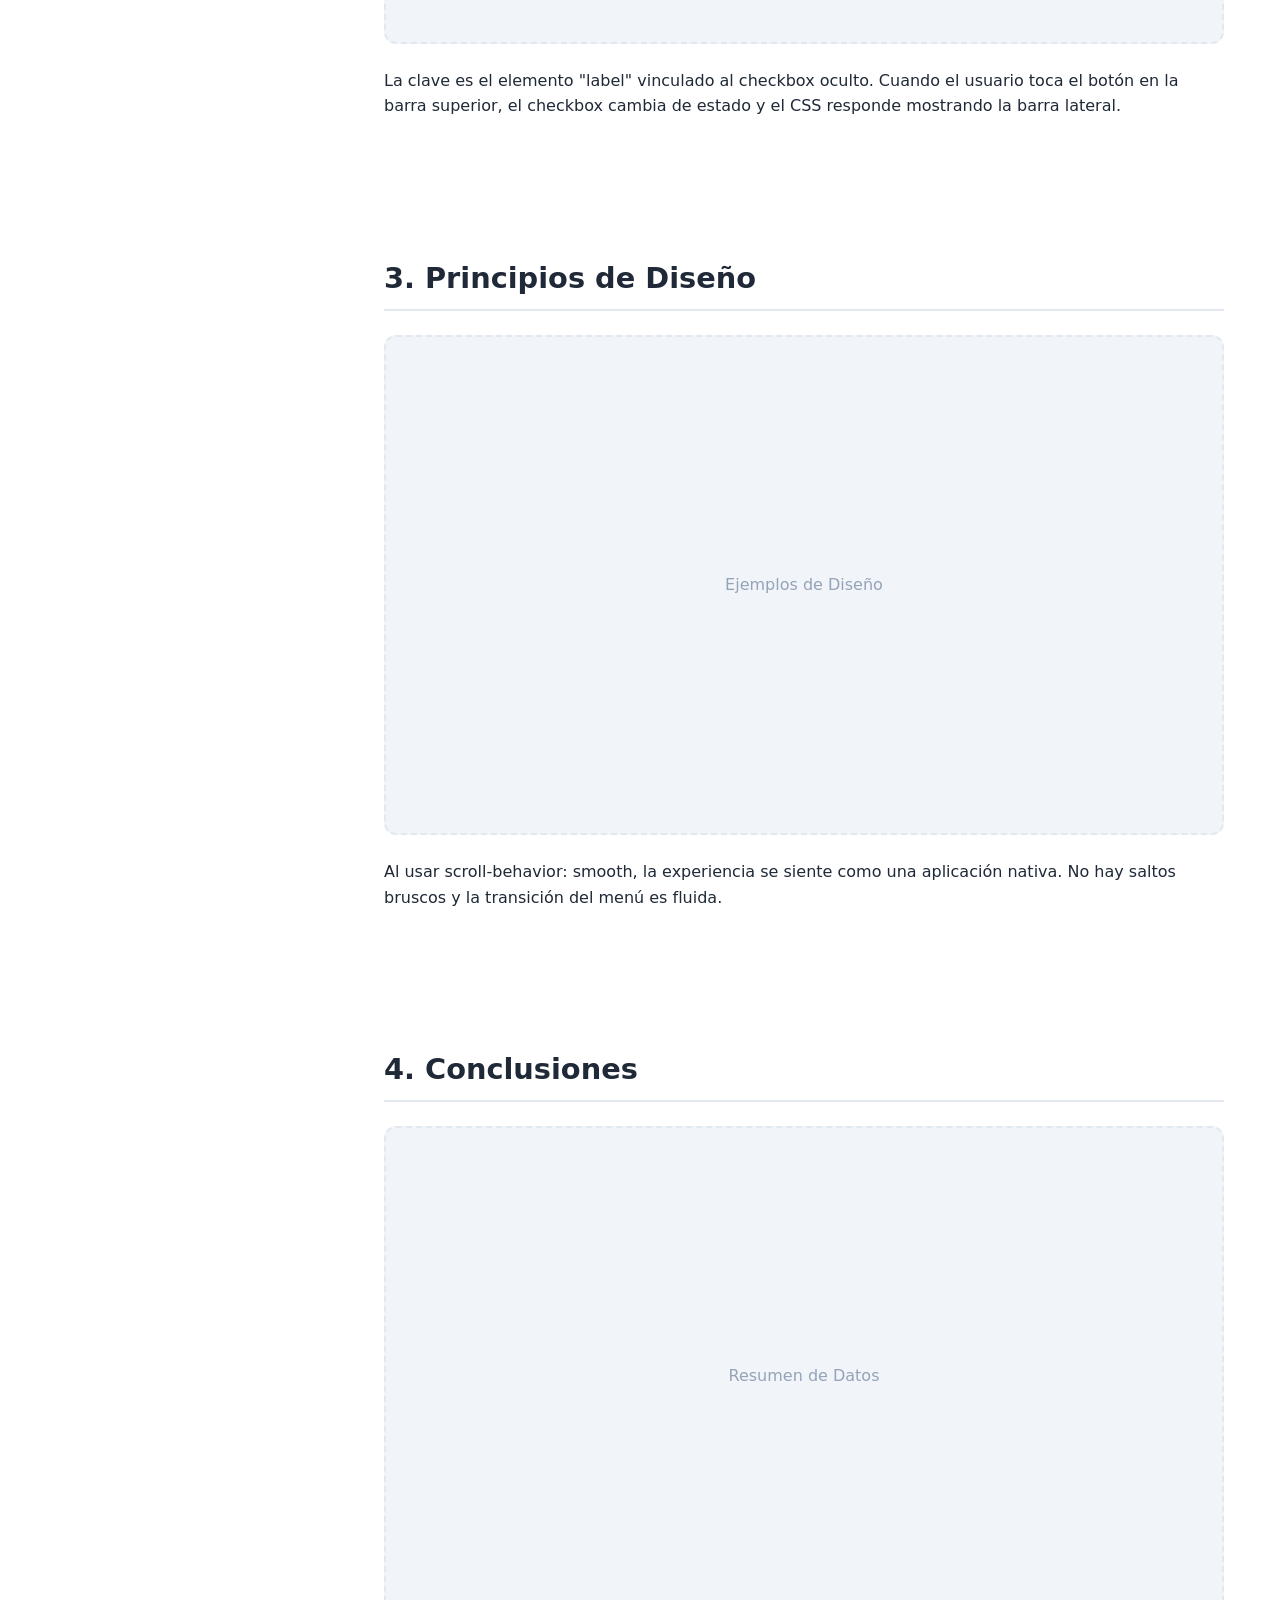
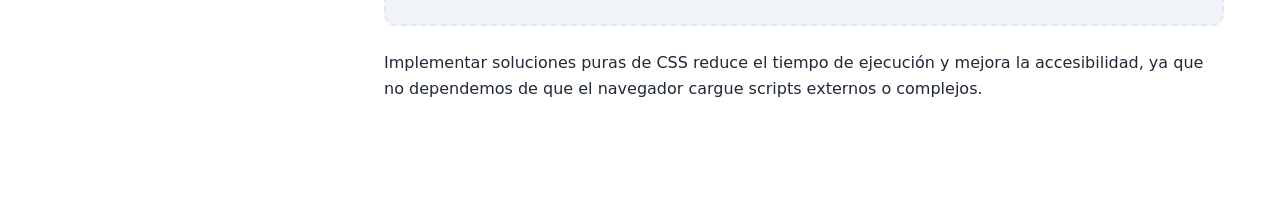
<file: src/blog-para-paradigmas/gemini.html>
<!DOCTYPE html>
<html lang="es">
<head>
    <meta charset="UTF-8">
    <meta name="viewport" content="width=device-width, initial-scale=1.0">
    <title>TOC Avanzado - Solo CSS</title>
    <style>
        :root {
            --primary: #2563eb;
            --text: #1f2937;
            --bg: #ffffff;
            --sidebar-bg: #f8fafc;
            --border: #e2e8f0;
            --header-h: 60px;
        }

        * { box-sizing: border-box; }

        body {
            font-family: system-ui, -apple-system, sans-serif;
            line-height: 1.6;
            color: var(--text);
            margin: 0;
            scroll-behavior: smooth;
            background-color: var(--bg);
        }

        /* --- HEADER MÓVIL --- */
        header {
            position: fixed;
            top: 0;
            left: 0;
            width: 100%;
            height: var(--header-h);
            background: var(--primary);
            color: white;
            display: none; /* Oculto en desktop */
            align-items: center;
            padding: 0 1rem;
            z-index: 1000;
            box-shadow: 0 2px 4px rgba(0,0,0,0.1);
        }

        .header-title {
            flex-grow: 1;
            font-weight: bold;
            font-size: 1rem;
        }

        /* Botón de Menú (Label) */
        .menu-toggle-label {
            cursor: pointer;
            padding: 0.5rem;
            background: rgba(255,255,255,0.2);
            border-radius: 4px;
            font-size: 0.8rem;
            font-weight: bold;
        }

        /* Checkbox Oculto */
        #menu-toggle {
            display: none;
        }

        /* --- LAYOUT PRINCIPAL --- */
        .container {
            display: flex;
            max-width: 1200px;
            margin: 0 auto;
            padding: 2rem 1rem;
            gap: 3rem;
        }

        .sidebar {
            flex: 1;
            min-width: 280px;
        }

        .content {
            flex: 3;
        }

        /* --- TABLA DE CONTENIDOS (TOC) --- */
        .toc-sticky {
            position: sticky;
            top: 2rem;
            padding: 1.5rem;
            background: var(--sidebar-bg);
            border: 1px solid var(--border);
            border-radius: 12px;
        }

        .toc-title {
            font-weight: 800;
            margin-bottom: 1rem;
            color: var(--primary);
            text-transform: uppercase;
            font-size: 0.85rem;
            letter-spacing: 0.05em;
        }

        .toc-links {
            list-style: none;
            padding: 0;
            margin: 0;
        }

        .toc-links li {
            margin-bottom: 0.75rem;
        }

        .toc-links a {
            text-decoration: none;
            color: #4b5563;
            font-size: 0.95rem;
            display: block;
            transition: color 0.2s;
        }

        .toc-links a:hover {
            color: var(--primary);
        }

        /* --- CONTENIDO --- */
        section {
            margin-bottom: 5rem;
            padding-top: 2rem;
        }

        h1 { font-size: 2.5rem; }
        h2 { font-size: 1.8rem; border-bottom: 2px solid var(--border); padding-bottom: 0.5rem; }

        .placeholder-box {
            background: #f1f5f9;
            height: 500px;
            border-radius: 12px;
            margin: 1.5rem 0;
            display: flex;
            align-items: center;
            justify-content: center;
            color: #94a3b8;
            border: 2px dashed var(--border);
        }

        /* --- RESPONSIVE (MÓVIL) --- */
        @media (max-width: 768px) {
            header {
                display: flex; /* Mostrar barra superior */
            }

            .container {
                flex-direction: column;
                padding-top: calc(var(--header-h) + 1rem);
            }

            .sidebar {
                position: fixed;
                top: var(--header-h);
                left: 0;
                width: 100%;
                height: 0; /* Cerrado por defecto */
                overflow: hidden;
                background: white;
                z-index: 900;
                transition: height 0.3s ease-in-out;
                border-bottom: 1px solid var(--border);
                min-width: 100%;
            }

            .toc-sticky {
                position: static;
                border: none;
                border-radius: 0;
                height: 100%;
                overflow-y: auto;
            }

            /* Logica del Checkbox Hack */
            #menu-toggle:checked ~ .container .sidebar {
                height: 300px; /* Altura del menú al abrirse */
                box-shadow: 0 4px 10px rgba(0,0,0,0.1);
            }

            /* Cambiar texto del botón según estado */
            #menu-toggle:checked ~ header .menu-toggle-label::before {
                content: "CERRAR ÍNDICE";
            }
            #menu-toggle:not(:checked) ~ header .menu-toggle-label::before {
                content: "VER ÍNDICE";
            }

            .content {
                order: 2;
            }
        }
    </style>
</head>
<body>

    <!-- Checkbox Hack: Control de estado -->
    <input type="checkbox" id="menu-toggle">

    <!-- Barra Superior fija para móviles -->
    <header>
        <div class="header-title">Mi Artículo</div>
        <label for="menu-toggle" class="menu-toggle-label"></label>
    </header>

    <div class="container">
        <!-- Sidebar a la izquierda -->
        <aside class="sidebar">
            <nav class="toc-sticky">
                <div class="toc-title">Tabla de Contenidos</div>
                <ul class="toc-links">
                    <li><a href="#intro">1. Introducción</a></li>
                    <li><a href="#config">2. Configuración General</a></li>
                    <li><a href="#diseno">3. Principios de Diseño</a></li>
                    <li><a href="#conclusiones">4. Conclusiones</a></li>
                </ul>
            </nav>
        </aside>

        <!-- Contenido principal -->
        <main class="content">
            <h1 id="top">Navegación Inteligente en Móviles</h1>
            <p>Este sistema utiliza una barra superior fija y un menú colapsable que no requiere JavaScript, garantizando que el usuario siempre tenga el control de la navegación.</p>

            <section id="intro">
                <h2>1. Introducción</h2>
                <div class="placeholder-box">Gráfico Introductorio</div>
                <p>En dispositivos móviles, el espacio es sagrado. Una barra superior permite que el usuario acceda al índice del contenido en cualquier momento sin perder su posición actual de lectura.</p>
            </section>

            <section id="config">
                <h2>2. Configuración General</h2>
                <div class="placeholder-box">Diagrama de Configuración</div>
                <p>La clave es el elemento "label" vinculado al checkbox oculto. Cuando el usuario toca el botón en la barra superior, el checkbox cambia de estado y el CSS responde mostrando la barra lateral.</p>
            </section>

            <section id="diseno">
                <h2>3. Principios de Diseño</h2>
                <div class="placeholder-box">Ejemplos de Diseño</div>
                <p>Al usar scroll-behavior: smooth, la experiencia se siente como una aplicación nativa. No hay saltos bruscos y la transición del menú es fluida.</p>
            </section>

            <section id="conclusiones">
                <h2>4. Conclusiones</h2>
                <div class="placeholder-box">Resumen de Datos</div>
                <p>Implementar soluciones puras de CSS reduce el tiempo de ejecución y mejora la accesibilidad, ya que no dependemos de que el navegador cargue scripts externos o complejos.</p>
            </section>
        </main>
    </div>

</body>
</html>
</file>
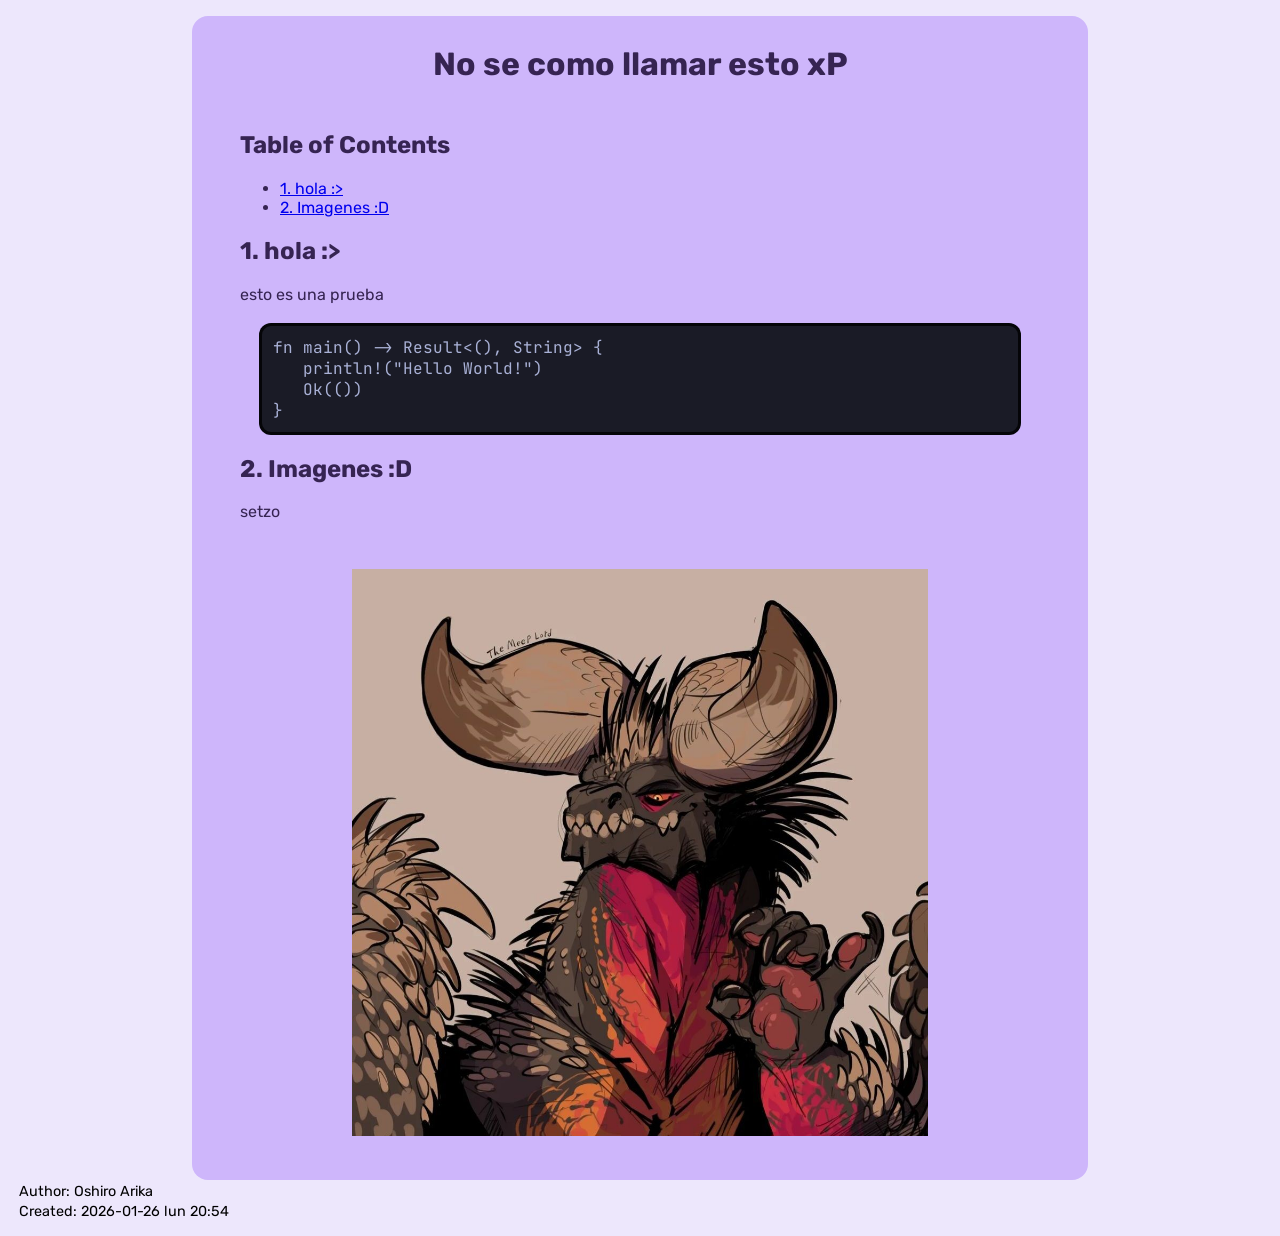
<file: src/hose/nosecomollamarlo.html>
<?xml version="1.0" encoding="utf-8"?>
<!DOCTYPE html PUBLIC "-//W3C//DTD XHTML 1.0 Strict//EN"
"http://www.w3.org/TR/xhtml1/DTD/xhtml1-strict.dtd">
<html xmlns="http://www.w3.org/1999/xhtml" lang="en" xml:lang="en">
<head>
<!-- 2026-01-26 lun 20:54 -->
<meta http-equiv="Content-Type" content="text/html;charset=utf-8" />
<meta name="viewport" content="width=device-width, initial-scale=1" />
<title>No se como llamar esto xP</title>
<meta name="author" content="Oshiro Arika" />
<meta name="generator" content="Org Mode" />
<style type="text/css">
  #content { max-width: 60em; margin: auto; }
  .title  { text-align: center;
             margin-bottom: .2em; }
  .subtitle { text-align: center;
              font-size: medium;
              font-weight: bold;
              margin-top:0; }
  .todo   { font-family: monospace; color: red; }
  .done   { font-family: monospace; color: green; }
  .priority { font-family: monospace; color: orange; }
  .tag    { background-color: #eee; font-family: monospace;
            padding: 2px; font-size: 80%; font-weight: normal; }
  .timestamp { color: #bebebe; }
  .timestamp-kwd { color: #5f9ea0; }
  .org-right  { margin-left: auto; margin-right: 0px;  text-align: right; }
  .org-left   { margin-left: 0px;  margin-right: auto; text-align: left; }
  .org-center { margin-left: auto; margin-right: auto; text-align: center; }
  .underline { text-decoration: underline; }
  #postamble p, #preamble p { font-size: 90%; margin: .2em; }
  p.verse { margin-left: 3%; }
  pre {
    border: 1px solid #e6e6e6;
    border-radius: 3px;
    background-color: #f2f2f2;
    padding: 8pt;
    font-family: monospace;
    overflow: auto;
    margin: 1.2em;
  }
  pre.src {
    position: relative;
    overflow: auto;
  }
  pre.src:before {
    display: none;
    position: absolute;
    top: -8px;
    right: 12px;
    padding: 3px;
    color: #555;
    background-color: #f2f2f299;
  }
  pre.src:hover:before { display: inline; margin-top: 14px;}
  /* Languages per Org manual */
  pre.src-asymptote:before { content: 'Asymptote'; }
  pre.src-awk:before { content: 'Awk'; }
  pre.src-authinfo::before { content: 'Authinfo'; }
  pre.src-C:before { content: 'C'; }
  /* pre.src-C++ doesn't work in CSS */
  pre.src-clojure:before { content: 'Clojure'; }
  pre.src-css:before { content: 'CSS'; }
  pre.src-D:before { content: 'D'; }
  pre.src-ditaa:before { content: 'ditaa'; }
  pre.src-dot:before { content: 'Graphviz'; }
  pre.src-calc:before { content: 'Emacs Calc'; }
  pre.src-emacs-lisp:before { content: 'Emacs Lisp'; }
  pre.src-fortran:before { content: 'Fortran'; }
  pre.src-gnuplot:before { content: 'gnuplot'; }
  pre.src-haskell:before { content: 'Haskell'; }
  pre.src-hledger:before { content: 'hledger'; }
  pre.src-java:before { content: 'Java'; }
  pre.src-js:before { content: 'Javascript'; }
  pre.src-latex:before { content: 'LaTeX'; }
  pre.src-ledger:before { content: 'Ledger'; }
  pre.src-lisp:before { content: 'Lisp'; }
  pre.src-lilypond:before { content: 'Lilypond'; }
  pre.src-lua:before { content: 'Lua'; }
  pre.src-matlab:before { content: 'MATLAB'; }
  pre.src-mscgen:before { content: 'Mscgen'; }
  pre.src-ocaml:before { content: 'Objective Caml'; }
  pre.src-octave:before { content: 'Octave'; }
  pre.src-org:before { content: 'Org mode'; }
  pre.src-oz:before { content: 'OZ'; }
  pre.src-plantuml:before { content: 'Plantuml'; }
  pre.src-processing:before { content: 'Processing.js'; }
  pre.src-python:before { content: 'Python'; }
  pre.src-R:before { content: 'R'; }
  pre.src-ruby:before { content: 'Ruby'; }
  pre.src-sass:before { content: 'Sass'; }
  pre.src-scheme:before { content: 'Scheme'; }
  pre.src-screen:before { content: 'Gnu Screen'; }
  pre.src-sed:before { content: 'Sed'; }
  pre.src-sh:before { content: 'shell'; }
  pre.src-sql:before { content: 'SQL'; }
  pre.src-sqlite:before { content: 'SQLite'; }
  /* additional languages in org.el's org-babel-load-languages alist */
  pre.src-forth:before { content: 'Forth'; }
  pre.src-io:before { content: 'IO'; }
  pre.src-J:before { content: 'J'; }
  pre.src-makefile:before { content: 'Makefile'; }
  pre.src-maxima:before { content: 'Maxima'; }
  pre.src-perl:before { content: 'Perl'; }
  pre.src-picolisp:before { content: 'Pico Lisp'; }
  pre.src-scala:before { content: 'Scala'; }
  pre.src-shell:before { content: 'Shell Script'; }
  pre.src-ebnf2ps:before { content: 'ebfn2ps'; }
  /* additional language identifiers per "defun org-babel-execute"
       in ob-*.el */
  pre.src-cpp:before  { content: 'C++'; }
  pre.src-abc:before  { content: 'ABC'; }
  pre.src-coq:before  { content: 'Coq'; }
  pre.src-groovy:before  { content: 'Groovy'; }
  /* additional language identifiers from org-babel-shell-names in
     ob-shell.el: ob-shell is the only babel language using a lambda to put
     the execution function name together. */
  pre.src-bash:before  { content: 'bash'; }
  pre.src-csh:before  { content: 'csh'; }
  pre.src-ash:before  { content: 'ash'; }
  pre.src-dash:before  { content: 'dash'; }
  pre.src-ksh:before  { content: 'ksh'; }
  pre.src-mksh:before  { content: 'mksh'; }
  pre.src-posh:before  { content: 'posh'; }
  /* Additional Emacs modes also supported by the LaTeX listings package */
  pre.src-ada:before { content: 'Ada'; }
  pre.src-asm:before { content: 'Assembler'; }
  pre.src-caml:before { content: 'Caml'; }
  pre.src-delphi:before { content: 'Delphi'; }
  pre.src-html:before { content: 'HTML'; }
  pre.src-idl:before { content: 'IDL'; }
  pre.src-mercury:before { content: 'Mercury'; }
  pre.src-metapost:before { content: 'MetaPost'; }
  pre.src-modula-2:before { content: 'Modula-2'; }
  pre.src-pascal:before { content: 'Pascal'; }
  pre.src-ps:before { content: 'PostScript'; }
  pre.src-prolog:before { content: 'Prolog'; }
  pre.src-simula:before { content: 'Simula'; }
  pre.src-tcl:before { content: 'tcl'; }
  pre.src-tex:before { content: 'TeX'; }
  pre.src-plain-tex:before { content: 'Plain TeX'; }
  pre.src-verilog:before { content: 'Verilog'; }
  pre.src-vhdl:before { content: 'VHDL'; }
  pre.src-xml:before { content: 'XML'; }
  pre.src-nxml:before { content: 'XML'; }
  /* add a generic configuration mode; LaTeX export needs an additional
     (add-to-list 'org-latex-listings-langs '(conf " ")) in .emacs */
  pre.src-conf:before { content: 'Configuration File'; }

  table { border-collapse:collapse; }
  caption.t-above { caption-side: top; }
  caption.t-bottom { caption-side: bottom; }
  td, th { vertical-align:top;  }
  th.org-right  { text-align: center;  }
  th.org-left   { text-align: center;   }
  th.org-center { text-align: center; }
  td.org-right  { text-align: right;  }
  td.org-left   { text-align: left;   }
  td.org-center { text-align: center; }
  dt { font-weight: bold; }
  .footpara { display: inline; }
  .footdef  { margin-bottom: 1em; }
  .figure { padding: 1em; }
  .figure p { text-align: center; }
  .equation-container {
    display: table;
    text-align: center;
    width: 100%;
  }
  .equation {
    vertical-align: middle;
  }
  .equation-label {
    display: table-cell;
    text-align: right;
    vertical-align: middle;
  }
  .inlinetask {
    padding: 10px;
    border: 2px solid gray;
    margin: 10px;
    background: #ffffcc;
  }
  #org-div-home-and-up
   { text-align: right; font-size: 70%; white-space: nowrap; }
  textarea { overflow-x: auto; }
  .linenr { font-size: smaller }
  .code-highlighted { background-color: #ffff00; }
  .org-info-js_info-navigation { border-style: none; }
  #org-info-js_console-label
    { font-size: 10px; font-weight: bold; white-space: nowrap; }
  .org-info-js_search-highlight
    { background-color: #ffff00; color: #000000; font-weight: bold; }
  .org-svg { }
</style>
<script src="main.js"></script> <link rel="stylesheet" type="text/css" href="style.css"/>
</head>
<body>
<div id="content" class="content">
<h1 class="title">No se como llamar esto xP</h1>
<div id="table-of-contents" role="doc-toc">
<h2>Table of Contents</h2>
<div id="text-table-of-contents" role="doc-toc">
<ul>
<li><a href="#org2c4a86f">1. hola :&gt;</a></li>
<li><a href="#orgbeb89e6">2. Imagenes :D</a></li>
</ul>
</div>
</div>
<div id="outline-container-org2c4a86f" class="outline-2">
<h2 id="org2c4a86f"><span class="section-number-2">1.</span> hola :&gt;</h2>
<div class="outline-text-2" id="text-1">
<p>
esto es una prueba
</p>
<div class="org-src-container">
<pre class="src src-rust">fn main() -&gt; Result&lt;(), String&gt; {
   println!("Hello World!")
   Ok(())
}
</pre>
</div>
</div>
</div>
<div id="outline-container-orgbeb89e6" class="outline-2">
<h2 id="orgbeb89e6"><span class="section-number-2">2.</span> Imagenes :D</h2>
<div class="outline-text-2" id="text-2">
<p>
setzo
</p>

<div id="org1b0b4ef" class="figure">
<p><img src="./891501f8d5de81cd0d3b886df572272d.jpg" alt="891501f8d5de81cd0d3b886df572272d.jpg" class="ima" />
</p>
</div>
</div>
</div>
</div>
<div id="postamble" class="status">
<p class="author">Author: Oshiro Arika</p>
<p class="date">Created: 2026-01-26 lun 20:54</p>
</div>
</body>
</html>
</file>
<file: src/blog-paradigmas-conceptuales/style.css>
@import url('https://fonts.googleapis.com/css2?family=Inter&family=JetBrains+Mono');
@import url('colors.css');

:root {
    --code-fg: var(--dragonWhite);
    --code-bg: var(--dragonBlack3);
    --code-sym-string: var(--dragonGreen);
    --code-sym-variable: #000;
    --code-sym-number: var(--dragonPink);
    --code-sym-constant: var(--dragonOrange);
    --code-sym-identifier: var(--dragonYellow);
    --code-sym-parameter: var(--dragonGray);
    --code-sym-function: var(--dragonBlue2);
    --code-sym-statement: var(--dragonViolet);
    --code-sym-keyword: var(--dragonViolet);
    --code-sym-operator: var(--dragonRed);
    --code-sym-preproc: var(--dragonRed);
    --code-sym-type: var(--dragonAqua);
    --code-sym-regex: var(--dragonRed);
    --code-sym-punct: var(--dragonGray2);
    --code-sym-comment: var(--dragonAsh);
    --code-sym-special1: var(--dragonTeal);
    --code-sym-special2: var(--dragonRed);
    --code-sym-special3: var(--dragonRed);
}

body {
    max-width: 50rem;
    font-family: 'Inter', system-ui;
    /* background-color: color-mix(in oklab, var(--bg-color) 20%, lch(0 0 0)); */
    background-color: var(--lotusWhite1);
    color: var(--fg-color);
    padding: 0.5rem 0.5rem;
    margin: auto;
}

.main-div {
    background-color: var(--bg-color);
    padding: 1rem 1.2rem;
    border-radius: 20px;
    box-shadow: 1px 1px 20px #0004;
}

table {
    background-color: color-mix(in oklab, var(--bg-color) 50%, lch(100 0 0));
    border-radius: 12px;
    box-shadow: 0px 0px 5px #0002;
}

th {
    background-color: color-mix(in oklab, var(--bg-color) 80%, lch(100 0 0));
    padding: 0.5rem 1rem;
    border-radius: 5px;
}
th:first-child {
    border-top-left-radius: 10px;
}
th:last-child {
    border-top-right-radius: 10px;
}
td {
    background-color: var(--bg-color);
    padding: 0.5rem 1rem;
    border-radius: 5px;
}
.first-last {
    border-bottom-left-radius: 10px;
}
.last-last {
    border-bottom-right-radius: 10px;
}

.indent {
    text-indent: 0.5in;
}

.inline-code {
    background-color: var(--code-bg);
    color: var(--code-fg);
    border: 1px solid rgba(255, 255, 255, 0.3);
    border-radius: 5px;
    padding: 0px 3px;
    font-family: 'JetBrains Mono', monospace;
    font-size: 11pt;
}

code {
    font-family: 'JetBrains Mono', monospace;
    font-size: 11pt;
}

.lang-html {
    margin: 1rem 0rem;
    background-color: var(--code-bg);
    color: var(--code-fg);
    border: 1px solid rgba(255, 255, 255, 0.3);
    padding: 1rem;
    border-radius: 10px;
}

.keyword {
    color: var(--code-sym-keyword);
}

.comment {
    color: var(--code-sym-comment);
}

.attr {
    color: var(--code-sym-parameter);
}

.operator {
    color: var(--code-sym-operator);
}
.tag {
    color: var(--code-sym-identifier);
}
.string {
    color: var(--code-sym-string);
}
.function {
    color: var(--code-sym-function);
}

header {
    padding-left: 1rem;
}
</file>
<file: src/per-bdd-2026/justificacion-de-normalizacion/style.css>
@import url('https://fonts.googleapis.com/css2?family=Rubik:ital,wght@0,300..900;1,300..900&display=swap');
@import url('https://fonts.googleapis.com/css2?family=JetBrains+Mono:ital,wght@0,100..800;1,100..800&display=swap');

:root {
    font-family: "Rubik";

    --mahogany-100: #fee4df;
    --mahogany-200: #ffcdc4;
    --mahogany-300: #fead9f;
    --mahogany-400: #fd9a8a;
    --mahogany-500: #fa7b69;
    --mahogany-600: #dc5645;
    --mahogany-700: #93372b;
    --mahogany-800: #7f2e24;
    --mahogany-900: #501a13;
    --azure-100: #dbecfd;
    --azure-200: #bddcfe;
    --azure-300: #90c6ff;
    --azure-400: #75b9ff;
    --azure-500: #47a5ff;
    --azure-600: #0185e4;
    --azure-700: #025798;
    --azure-800: #014b83;
    --azure-900: #002d54;
    --flamingo-100: #ede7fc;
    --flamingo-200: #e0d2fc;
    --flamingo-300: #ceb6fb;
    --flamingo-400: #c4a6fb;
    --flamingo-500: #b68dfa;
    --flamingo-600: #9a6be0;
    --flamingo-700: #664696;
    --flamingo-800: #573b81;
    --flamingo-900: #362452;

    --text-fore-color: var(--flamingo-900);
    --background-color: var(--flamingo-100);
    --content-color: var(--flamingo-300);

    --content-round-val: 1em;
}

#content { max-width: 50em; margin: auto; }

.ima img {
    width: 100%;
    margin: .5em 0px;
    border-radius: var(--content-round-val);
    border: 2pt solid var(--flamingo-600);
}

body {
    background-color: var(--background-color);
    margin: 1em;
}
.content {
    color: var(--text-fore-color);
    background-color: var(--content-color);
    padding: .5em 3em;
    border-radius: var(--content-round-val);
}
.title  {
    color: var(--text-fore-color);
    text-align: center;
    margin-bottom: 1.5em;
}
.subtitle {
    text-align: center;
    font-size: medium;
    font-weight: bold;
    margin-top:0;
}
.todo   { font-family: "JetBrains Mono"; color: red; }
.done   { font-family: "JetBrains Mono"; color: green; }
.priority { font-family: "JetBrains Mono"; color: orange; }
.tag    { background-color: #eee; font-family: "JetBrains Mono";
          padding: 2px; font-size: 80%; font-weight: normal; }
.timestamp { color: #bebebe; }
.timestamp-kwd { color: #5f9ea0; }
.org-right  { margin-left: auto; margin-right: 0px;  text-align: right; }
.org-left   { margin-left: 0px;  margin-right: auto; text-align: left; }
.org-center { margin-left: auto; margin-right: auto; text-align: center; }
.underline { text-decoration: underline; }
#postamble p, #preamble p { font-size: 90%; margin: .2em; }
p.verse { margin-left: 3%; }
pre {
    border: 3px solid #000c;
    border-radius: 12px;
    background-color: #1a1b26;
    padding: 8pt;
    font-family: "JetBrains Mono";
    overflow: auto;
    margin: 1.2em;
}
pre.src {
    color: #a9b1d6;
    background-color: #1a1b26;
    position: relative;
    overflow: auto;
}
pre.src:before {
    display: none;
    position: absolute;
    top: -8px;
    right: 12px;
    padding: 3px;
    color: #555;
    background-color: #f2f2f299;
}
pre.src:hover:before { display: inline; margin-top: 14px;}
/* Languages per Org manual */
pre.src-asymptote:before { content: 'Asymptote'; }
pre.src-awk:before { content: 'Awk'; }
pre.src-authinfo::before { content: 'Authinfo'; }
pre.src-C:before { content: 'C'; }
/* pre.src-C++ doesn't work in CSS */
pre.src-clojure:before { content: 'Clojure'; }
pre.src-css:before { content: 'CSS'; }
pre.src-D:before { content: 'D'; }
pre.src-ditaa:before { content: 'ditaa'; }
pre.src-dot:before { content: 'Graphviz'; }
pre.src-calc:before { content: 'Emacs Calc'; }
pre.src-emacs-lisp:before { content: 'Emacs Lisp'; }
pre.src-fortran:before { content: 'Fortran'; }
pre.src-gnuplot:before { content: 'gnuplot'; }
pre.src-haskell:before { content: 'Haskell'; }
pre.src-hledger:before { content: 'hledger'; }
pre.src-java:before { content: 'Java'; }
pre.src-js:before { content: 'Javascript'; }
pre.src-latex:before { content: 'LaTeX'; }
pre.src-ledger:before { content: 'Ledger'; }
pre.src-lisp:before { content: 'Lisp'; }
pre.src-lilypond:before { content: 'Lilypond'; }
pre.src-lua:before { content: 'Lua'; }
pre.src-matlab:before { content: 'MATLAB'; }
pre.src-mscgen:before { content: 'Mscgen'; }
pre.src-ocaml:before { content: 'Objective Caml'; }
pre.src-octave:before { content: 'Octave'; }
pre.src-org:before { content: 'Org mode'; }
pre.src-oz:before { content: 'OZ'; }
pre.src-plantuml:before { content: 'Plantuml'; }
pre.src-processing:before { content: 'Processing.js'; }
pre.src-python:before { content: 'Python'; }
pre.src-R:before { content: 'R'; }
pre.src-ruby:before { content: 'Ruby'; }
pre.src-sass:before { content: 'Sass'; }
pre.src-scheme:before { content: 'Scheme'; }
pre.src-screen:before { content: 'Gnu Screen'; }
pre.src-sed:before { content: 'Sed'; }
pre.src-sh:before { content: 'shell'; }
pre.src-sql:before { content: 'SQL'; }
pre.src-sqlite:before { content: 'SQLite'; }
/* additional languages in org.el's org-babel-load-languages alist */
pre.src-forth:before { content: 'Forth'; }
pre.src-io:before { content: 'IO'; }
pre.src-J:before { content: 'J'; }
pre.src-makefile:before { content: 'Makefile'; }
pre.src-maxima:before { content: 'Maxima'; }
pre.src-perl:before { content: 'Perl'; }
pre.src-picolisp:before { content: 'Pico Lisp'; }
pre.src-scala:before { content: 'Scala'; }
pre.src-shell:before { content: 'Shell Script'; }
pre.src-ebnf2ps:before { content: 'ebfn2ps'; }
/* additional language identifiers per "defun org-babel-execute"
      in ob-*.el */
pre.src-cpp:before  { content: 'C++'; }
pre.src-abc:before  { content: 'ABC'; }
pre.src-coq:before  { content: 'Coq'; }
pre.src-groovy:before  { content: 'Groovy'; }
/* additional language identifiers from org-babel-shell-names in
    ob-shell.el: ob-shell is the only babel language using a lambda to put
    the execution function name together. */
pre.src-bash:before  { content: 'bash'; }
pre.src-csh:before  { content: 'csh'; }
pre.src-ash:before  { content: 'ash'; }
pre.src-dash:before  { content: 'dash'; }
pre.src-ksh:before  { content: 'ksh'; }
pre.src-mksh:before  { content: 'mksh'; }
pre.src-posh:before  { content: 'posh'; }
/* Additional Emacs modes also supported by the LaTeX listings package */
pre.src-ada:before { content: 'Ada'; }
pre.src-asm:before { content: 'Assembler'; }
pre.src-caml:before { content: 'Caml'; }
pre.src-delphi:before { content: 'Delphi'; }
pre.src-html:before { content: 'HTML'; }
pre.src-idl:before { content: 'IDL'; }
pre.src-mercury:before { content: 'Mercury'; }
pre.src-metapost:before { content: 'MetaPost'; }
pre.src-modula-2:before { content: 'Modula-2'; }
pre.src-pascal:before { content: 'Pascal'; }
pre.src-ps:before { content: 'PostScript'; }
pre.src-prolog:before { content: 'Prolog'; }
pre.src-simula:before { content: 'Simula'; }
pre.src-tcl:before { content: 'tcl'; }
pre.src-tex:before { content: 'TeX'; }
pre.src-plain-tex:before { content: 'Plain TeX'; }
pre.src-verilog:before { content: 'Verilog'; }
pre.src-vhdl:before { content: 'VHDL'; }
pre.src-xml:before { content: 'XML'; }
pre.src-nxml:before { content: 'XML'; }
/* add a generic configuration mode; LaTeX export needs an additional
    (add-to-list 'org-latex-listings-langs '(conf " ")) in .emacs */
pre.src-conf:before { content: 'Configuration File'; }

table { border-collapse:collapse; }
caption.t-above { caption-side: top; }
caption.t-bottom { caption-side: bottom; }
td, th { vertical-align:top;  }
th.org-right  { text-align: center;  }
th.org-left   { text-align: center;   }
th.org-center { text-align: center; }
td.org-right  { text-align: right;  }
td.org-left   { text-align: left;   }
td.org-center { text-align: center; }
dt { font-weight: bold; }
.footpara { display: inline; }
.footdef  { margin-bottom: 1em; }
.figure { padding: 1em; }
.figure p { text-align: center; }
.equation-container {
    display: table;
    text-align: center;
    width: 100%;
}
.equation {
    vertical-align: middle;
}
.equation-label {
    display: table-cell;
    text-align: right;
    vertical-align: middle;
}
.inlinetask {
    padding: 10px;
    border: 2px solid gray;
    margin: 10px;
    background: #ffffcc;
}
#org-div-home-and-up
{ text-align: right; font-size: 70%; white-space: nowrap; }
textarea { overflow-x: auto; }
.linenr { font-size: smaller }
.code-highlighted { background-color: #ffff00; }
.org-info-js_info-navigation { border-style: none; }
#org-info-js_console-label
{ font-size: 10px; font-weight: bold; white-space: nowrap; }
.org-info-js_search-highlight
{ background-color: #ffff00; color: #000000; font-weight: bold; }
.org-svg { }
</file>
<file: style.css>
@import url('https://fonts.googleapis.com/css2?family=Rubik');
@import url('colors.css');

* {
  margin: 0;
  padding: 0;
  box-sizing: border-box;
  transition: all 0.3s ease;
}

.multidiv {
  display: flex;
}

body {
  background-color: var(--bg);
  color: var(--fg);
  font-family: 'Rubik', 'Segoe UI', Roboto, Helvetica, Arial, sans-serif;
  display: flex;
  justify-content: center;
  align-items: center;
  min-height: 100vh;
  padding: 20px;
  line-height: 1.6;
}

#iframe-trigger { display: none; }
.iframe-wrapper {
    max-height: 0;
    overflow: hidden;
    opacity: 0;
}
#iframe-trigger:checked~ .iframe-wapper {
    max-height: 500px;
    opacity: 1;
    margin-top: 1rem;
}

.iframe-cont {
    position: relative;
    padding-bottom: 100%;
    height: 0;
}

.iframe-cont iframe {
    position: absolute;
    top: 0;
    left: 0;
    width: 100%;
    height: 100%;
}

.container {
  width: 100%;
  max-width: 480px;
  text-align: center;
  animation: fadeIn 0.8s ease-out;
}

@keyframes fadeIn {
  from { opacity: 0; transform: translateY(20px); }
  to { opacity: 1; transform: translateY(0); }
}

/* Profile Section */
.avatar-container {
  position: relative;
  width: 120px;
  height: 120px;
  margin: 0 auto 1.5rem;
}

.avatar-container::before {
  content: '';
  position: absolute;
  top: -5px; left: -5px; right: -5px; bottom: -5px;
  border-radius: 50%;
  background: linear-gradient(45deg, var(--sakuraPink), var(--surimiOrange), var(--crystalBlue));
  z-index: -1;
  animation: rotate 4s linear infinite;
}

@keyframes rotate {
  from { transform: rotate(0deg); }
  to { transform: rotate(360deg); }
}

#avatar {
  width: 100%;
  height: 100%;
  border-radius: 50%;
  background-color: var(--sumiInk1);
  border: 3px solid var(--bg);
  object-fit: cover;
}

.name {
  font-size: 1.8rem;
  font-weight: 700;
  color: var(--fujiWhite);
  margin-bottom: 0.5rem;
}

.bio {
  color: var(--fujiGray);
  font-size: 1rem;
  font-style: italic;
}

/* Links Section */
.links-grid {
  display: flex;
  flex-direction: column;
  gap: 1rem;
}

.link-card {
  background-color: var(--bg-card);
  padding: 1rem;
  border-radius: 8px;
  text-decoration: none;
  color: var(--fg);
  font-weight: 500;
  border: 1px solid transparent;
  display: flex;
  align-items: center;
  justify-content: center;
  position: relative;
  overflow: hidden;
}

.link-card:hover {
  border-color: var(--accent);
  background-color: var(--sumiInk5);
  transform: translateX(5px);
}

.link-card::after {
  content: '→';
  position: absolute;
  right: 20px;
  opacity: 0;
  transition: 0.3s;
}

.link-card:hover::after {
  opacity: 1;
}

/* Categories / Colors for links */
.blog { border-left: 4px solid var(--springGreen); }
.github { border-left: 4px solid var(--crystalBlue); }

.colorscheme-link {
  color: var(--springBlue);
}

.section-title {
  text-align: left;
  font-size: 0.8rem;
  text-transform: uppercase;
  letter-spacing: 2px;
  color: var(--boatYellow2);
  margin: 2rem 0rem 1rem;
  padding-left: 5px;
  border-left: 2px solid var(--boatYellow2);
}

.list-container {
  display: flex;
  flex-direction: column;
  gap: 0.8rem;
}

.item-card {
  background-color: var(--bg-card);
  padding: 1.2rem;
  border-radius: 12px;
  text-decoration: none;
  color: var(--fg);
  display: flex;
  flex-direction: column;
  align-items: flex-start;
  border: 1px solid #fff2;
  position: relative;
  text-align: left;
  box-shadow: 0px 4px 7px rgba(0, 0, 0, .3);
}

.item-card:hover {
  border-color: var(--accent);
  background-color: var(--sumiInk5);
  transform: translateX(8px);
}

.item-title {
  font-weight: 600;
  font-size: 1.05rem;
  margin-bottom: 4px;
}

.item-desc {
  font-size: 0.85rem;
  color: var(--fujiGray);
}

.item-date {
  font-size: 0.7rem;
  color: var(--sakuraPink);
  margin-top: 8px;
  text-transform: uppercase;
}

.blog-item { border-left: 4px solid var(--springGreen); }
.social-item { border-left: 4px solid var(--oniViolet); }

footer {
  margin-top: 3rem;
  font-size: 0.8rem;
  color: var(--fujiGray);
  letter-spacing: 1px;
  text-transform: '';
}
</file>
<file: src/hose/style.css>
@import url('https://fonts.googleapis.com/css2?family=Rubik:ital,wght@0,300..900;1,300..900&display=swap');
@import url('https://fonts.googleapis.com/css2?family=JetBrains+Mono:ital,wght@0,100..800;1,100..800&display=swap');

:root {
    font-family: "Rubik";

    --mahogany-100: #fee4df;
    --mahogany-200: #ffcdc4;
    --mahogany-300: #fead9f;
    --mahogany-400: #fd9a8a;
    --mahogany-500: #fa7b69;
    --mahogany-600: #dc5645;
    --mahogany-700: #93372b;
    --mahogany-800: #7f2e24;
    --mahogany-900: #501a13;
    --azure-100: #dbecfd;
    --azure-200: #bddcfe;
    --azure-300: #90c6ff;
    --azure-400: #75b9ff;
    --azure-500: #47a5ff;
    --azure-600: #0185e4;
    --azure-700: #025798;
    --azure-800: #014b83;
    --azure-900: #002d54;
    --flamingo-100: #ede7fc;
    --flamingo-200: #e0d2fc;
    --flamingo-300: #ceb6fb;
    --flamingo-400: #c4a6fb;
    --flamingo-500: #b68dfa;
    --flamingo-600: #9a6be0;
    --flamingo-700: #664696;
    --flamingo-800: #573b81;
    --flamingo-900: #362452;

    --text-fore-color: var(--flamingo-900);
    --background-color: var(--flamingo-100);
    --content-color: var(--flamingo-300);

    --content-round-val: 1em;
}

#content { max-width: 50em; margin: auto; }

.ima img {
    width: 100%;
    margin: .5em 0px;
    border-radius: var(--content-round-val);
    border: 2pt solid var(--flamingo-600);
}

body {
    background-color: var(--background-color);
    margin: 1em;
}
.content {
    color: var(--text-fore-color);
    background-color: var(--content-color);
    padding: .5em 3em;
    border-radius: var(--content-round-val);
}
.title  {
    color: var(--text-fore-color);
    text-align: center;
    margin-bottom: 1.5em;
}
.subtitle {
    text-align: center;
    font-size: medium;
    font-weight: bold;
    margin-top:0;
}
.todo   { font-family: "JetBrains Mono"; color: red; }
.done   { font-family: "JetBrains Mono"; color: green; }
.priority { font-family: "JetBrains Mono"; color: orange; }
.tag    { background-color: #eee; font-family: "JetBrains Mono";
          padding: 2px; font-size: 80%; font-weight: normal; }
.timestamp { color: #bebebe; }
.timestamp-kwd { color: #5f9ea0; }
.org-right  { margin-left: auto; margin-right: 0px;  text-align: right; }
.org-left   { margin-left: 0px;  margin-right: auto; text-align: left; }
.org-center { margin-left: auto; margin-right: auto; text-align: center; }
.underline { text-decoration: underline; }
#postamble p, #preamble p { font-size: 90%; margin: .2em; }
p.verse { margin-left: 3%; }
pre {
    border: 3px solid #000c;
    border-radius: 12px;
    background-color: #1a1b26;
    padding: 8pt;
    font-family: "JetBrains Mono";
    overflow: auto;
    margin: 1.2em;
}
pre.src {
    color: #a9b1d6;
    background-color: #1a1b26;
    position: relative;
    overflow: auto;
}
pre.src:before {
    display: none;
    position: absolute;
    top: -8px;
    right: 12px;
    padding: 3px;
    color: #555;
    background-color: #f2f2f299;
}
pre.src:hover:before { display: inline; margin-top: 14px;}
/* Languages per Org manual */
pre.src-asymptote:before { content: 'Asymptote'; }
pre.src-awk:before { content: 'Awk'; }
pre.src-authinfo::before { content: 'Authinfo'; }
pre.src-C:before { content: 'C'; }
/* pre.src-C++ doesn't work in CSS */
pre.src-clojure:before { content: 'Clojure'; }
pre.src-css:before { content: 'CSS'; }
pre.src-D:before { content: 'D'; }
pre.src-ditaa:before { content: 'ditaa'; }
pre.src-dot:before { content: 'Graphviz'; }
pre.src-calc:before { content: 'Emacs Calc'; }
pre.src-emacs-lisp:before { content: 'Emacs Lisp'; }
pre.src-fortran:before { content: 'Fortran'; }
pre.src-gnuplot:before { content: 'gnuplot'; }
pre.src-haskell:before { content: 'Haskell'; }
pre.src-hledger:before { content: 'hledger'; }
pre.src-java:before { content: 'Java'; }
pre.src-js:before { content: 'Javascript'; }
pre.src-latex:before { content: 'LaTeX'; }
pre.src-ledger:before { content: 'Ledger'; }
pre.src-lisp:before { content: 'Lisp'; }
pre.src-lilypond:before { content: 'Lilypond'; }
pre.src-lua:before { content: 'Lua'; }
pre.src-matlab:before { content: 'MATLAB'; }
pre.src-mscgen:before { content: 'Mscgen'; }
pre.src-ocaml:before { content: 'Objective Caml'; }
pre.src-octave:before { content: 'Octave'; }
pre.src-org:before { content: 'Org mode'; }
pre.src-oz:before { content: 'OZ'; }
pre.src-plantuml:before { content: 'Plantuml'; }
pre.src-processing:before { content: 'Processing.js'; }
pre.src-python:before { content: 'Python'; }
pre.src-R:before { content: 'R'; }
pre.src-ruby:before { content: 'Ruby'; }
pre.src-sass:before { content: 'Sass'; }
pre.src-scheme:before { content: 'Scheme'; }
pre.src-screen:before { content: 'Gnu Screen'; }
pre.src-sed:before { content: 'Sed'; }
pre.src-sh:before { content: 'shell'; }
pre.src-sql:before { content: 'SQL'; }
pre.src-sqlite:before { content: 'SQLite'; }
/* additional languages in org.el's org-babel-load-languages alist */
pre.src-forth:before { content: 'Forth'; }
pre.src-io:before { content: 'IO'; }
pre.src-J:before { content: 'J'; }
pre.src-makefile:before { content: 'Makefile'; }
pre.src-maxima:before { content: 'Maxima'; }
pre.src-perl:before { content: 'Perl'; }
pre.src-picolisp:before { content: 'Pico Lisp'; }
pre.src-scala:before { content: 'Scala'; }
pre.src-shell:before { content: 'Shell Script'; }
pre.src-ebnf2ps:before { content: 'ebfn2ps'; }
/* additional language identifiers per "defun org-babel-execute"
      in ob-*.el */
pre.src-cpp:before  { content: 'C++'; }
pre.src-abc:before  { content: 'ABC'; }
pre.src-coq:before  { content: 'Coq'; }
pre.src-groovy:before  { content: 'Groovy'; }
/* additional language identifiers from org-babel-shell-names in
    ob-shell.el: ob-shell is the only babel language using a lambda to put
    the execution function name together. */
pre.src-bash:before  { content: 'bash'; }
pre.src-csh:before  { content: 'csh'; }
pre.src-ash:before  { content: 'ash'; }
pre.src-dash:before  { content: 'dash'; }
pre.src-ksh:before  { content: 'ksh'; }
pre.src-mksh:before  { content: 'mksh'; }
pre.src-posh:before  { content: 'posh'; }
/* Additional Emacs modes also supported by the LaTeX listings package */
pre.src-ada:before { content: 'Ada'; }
pre.src-asm:before { content: 'Assembler'; }
pre.src-caml:before { content: 'Caml'; }
pre.src-delphi:before { content: 'Delphi'; }
pre.src-html:before { content: 'HTML'; }
pre.src-idl:before { content: 'IDL'; }
pre.src-mercury:before { content: 'Mercury'; }
pre.src-metapost:before { content: 'MetaPost'; }
pre.src-modula-2:before { content: 'Modula-2'; }
pre.src-pascal:before { content: 'Pascal'; }
pre.src-ps:before { content: 'PostScript'; }
pre.src-prolog:before { content: 'Prolog'; }
pre.src-simula:before { content: 'Simula'; }
pre.src-tcl:before { content: 'tcl'; }
pre.src-tex:before { content: 'TeX'; }
pre.src-plain-tex:before { content: 'Plain TeX'; }
pre.src-verilog:before { content: 'Verilog'; }
pre.src-vhdl:before { content: 'VHDL'; }
pre.src-xml:before { content: 'XML'; }
pre.src-nxml:before { content: 'XML'; }
/* add a generic configuration mode; LaTeX export needs an additional
    (add-to-list 'org-latex-listings-langs '(conf " ")) in .emacs */
pre.src-conf:before { content: 'Configuration File'; }

table { border-collapse:collapse; }
caption.t-above { caption-side: top; }
caption.t-bottom { caption-side: bottom; }
td, th { vertical-align:top;  }
th.org-right  { text-align: center;  }
th.org-left   { text-align: center;   }
th.org-center { text-align: center; }
td.org-right  { text-align: right;  }
td.org-left   { text-align: left;   }
td.org-center { text-align: center; }
dt { font-weight: bold; }
.footpara { display: inline; }
.footdef  { margin-bottom: 1em; }
.figure { padding: 1em; }
.figure p { text-align: center; }
.equation-container {
    display: table;
    text-align: center;
    width: 100%;
}
.equation {
    vertical-align: middle;
}
.equation-label {
    display: table-cell;
    text-align: right;
    vertical-align: middle;
}
.inlinetask {
    padding: 10px;
    border: 2px solid gray;
    margin: 10px;
    background: #ffffcc;
}
#org-div-home-and-up
{ text-align: right; font-size: 70%; white-space: nowrap; }
textarea { overflow-x: auto; }
.linenr { font-size: smaller }
.code-highlighted { background-color: #ffff00; }
.org-info-js_info-navigation { border-style: none; }
#org-info-js_console-label
{ font-size: 10px; font-weight: bold; white-space: nowrap; }
.org-info-js_search-highlight
{ background-color: #ffff00; color: #000000; font-weight: bold; }
.org-svg { }
</file>
